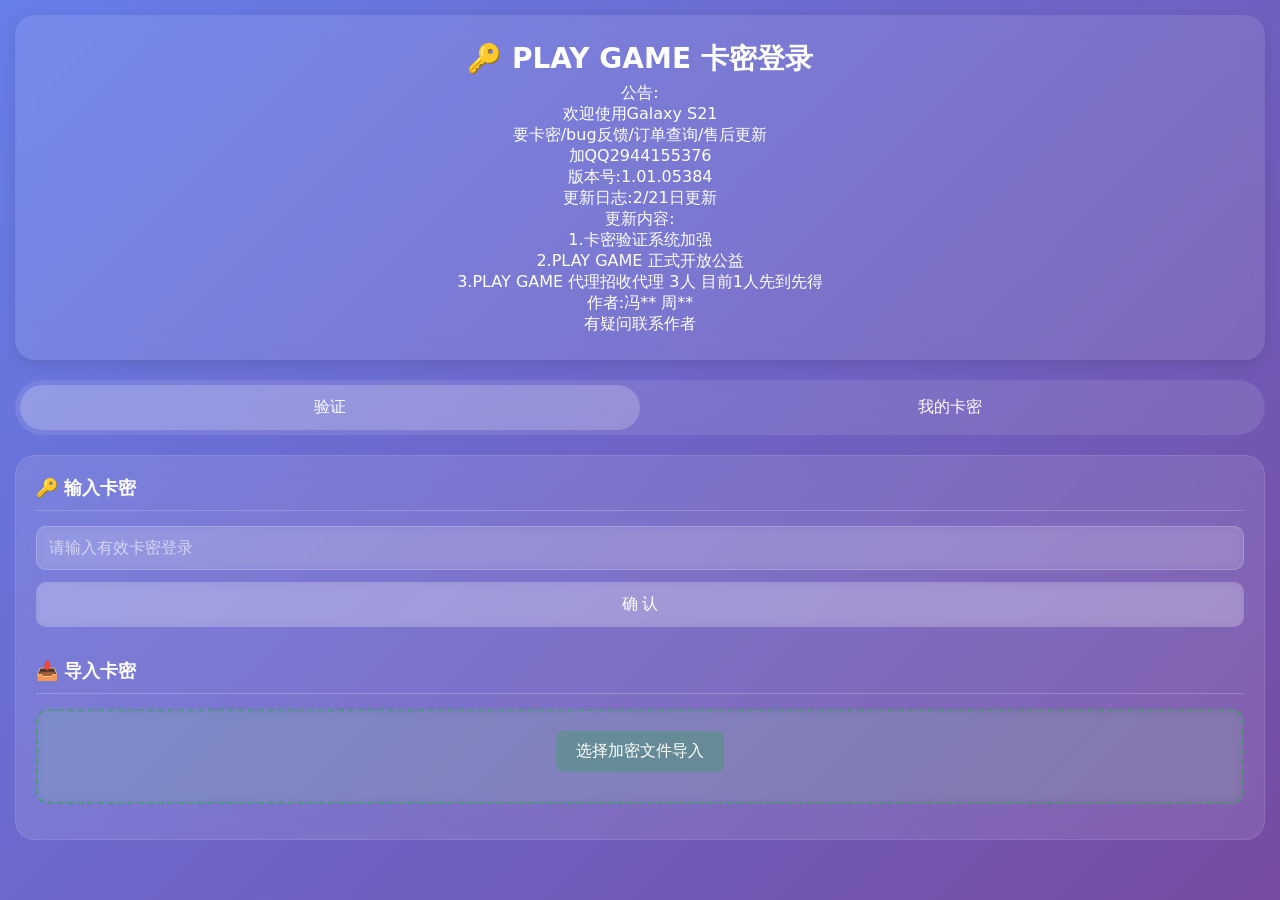
<file: PLAY GAME 1.3（最新版）.html>
<!DOCTYPE html>
<html>
<head>
    <meta charset="UTF-8">
    <meta name="viewport" content="width=device-width, initial-scale=1.0">
    <title>https://xx.youxi186.com/shop/yxc/Galaxy S21</title>
    <style>
        * {
            margin: 0;
            padding: 0;
            box-sizing: border-box;
        }
        body {
            background: linear-gradient(135deg, #667eea 0%, #764ba2 100%);
            font-family: system-ui, -apple-system, sans-serif;
            padding: 15px;
            min-height: 100vh;
        }
        .header {
            background: rgba(255,255,255,0.1);
            backdrop-filter: blur(10px);
            color: white;
            padding: 25px;
            border-radius: 20px;
            margin-bottom: 20px;
            text-align: center;
            box-shadow: 0 4px 15px rgba(0,0,0,0.1);
            animation: slideDown 0.5s ease-out;
        }
        @keyframes slideDown {
            from { opacity: 0; transform: translateY(-30px); }
            to { opacity: 1; transform: translateY(0); }
        }
        .header h1 {
            font-size: 28px;
            margin-bottom: 5px;
        }
        .tab-bar {
            display: flex;
            background: rgba(255,255,255,0.1);
            backdrop-filter: blur(10px);
            border-radius: 30px;
            padding: 5px;
            margin-bottom: 20px;
            animation: fadeScale 0.5s ease-out;
        }
        @keyframes fadeScale {
            from { opacity: 0; transform: scale(0.9); }
            to { opacity: 1; transform: scale(1); }
        }
        .tab {
            flex: 1;
            text-align: center;
            padding: 12px 0;
            border-radius: 25px;
            font-weight: 500;
            cursor: pointer;
            color: white;
            transition: all 0.2s;
            animation: tabAppear 0.4s ease-out;
            animation-fill-mode: both;
        }
        .tab:nth-child(1) { animation-delay: 0.1s; }
        .tab:nth-child(2) { animation-delay: 0.2s; }
        @keyframes tabAppear {
            from { opacity: 0; transform: translateY(10px); }
            to { opacity: 1; transform: translateY(0); }
        }
        .tab.active {
            background: rgba(255,255,255,0.2);
        }
        .card {
            background: rgba(255,255,255,0.1);
            backdrop-filter: blur(10px);
            border-radius: 20px;
            padding: 20px;
            margin-bottom: 15px;
            border: 1px solid rgba(255,255,255,0.1);
            animation: cardAppear 0.5s cubic-bezier(0.68, -0.55, 0.265, 1.55);
        }
        @keyframes cardAppear {
            from { opacity: 0; transform: scale(0.8) rotate(-2deg); }
            to { opacity: 1; transform: scale(1) rotate(0); }
        }
        .card-title {
            font-size: 18px;
            font-weight: 600;
            margin-bottom: 15px;
            padding-bottom: 10px;
            border-bottom: 1px solid rgba(255,255,255,0.2);
            color: white;
            display: flex;
            justify-content: space-between;
            align-items: center;
            animation: titleSlide 0.4s ease-out;
        }
        @keyframes titleSlide {
            from { opacity: 0; transform: translateX(-20px); }
            to { opacity: 1; transform: translateX(0); }
        }
        input, button, select {
            width: 100%;
            padding: 12px;
            margin-bottom: 12px;
            border: 1px solid rgba(255,255,255,0.2);
            border-radius: 10px;
            font-size: 16px;
            background: rgba(255,255,255,0.1);
            color: white;
            backdrop-filter: blur(5px);
            transition: all 0.2s;
            animation: inputAppear 0.4s ease-out;
            animation-fill-mode: both;
        }
        input:nth-of-type(1) { animation-delay: 0.1s; }
        input:nth-of-type(2) { animation-delay: 0.15s; }
        select { animation-delay: 0.2s; }
        button { animation-delay: 0.25s; }
        @keyframes inputAppear {
            from { opacity: 0; transform: translateX(-10px); }
            to { opacity: 1; transform: translateX(0); }
        }
        input::placeholder {
            color: rgba(255,255,255,0.6);
        }
        input:focus, select:focus {
            outline: none;
            border-color: rgba(255,255,255,0.5);
            background: rgba(255,255,255,0.15);
        }
        button {
            background: rgba(255,255,255,0.2);
            color: white;
            border: none;
            font-weight: 500;
            cursor: pointer;
            position: relative;
            overflow: hidden;
            animation: buttonPop 0.5s cubic-bezier(0.68, -0.55, 0.265, 1.55);
        }
        @keyframes buttonPop {
            from { opacity: 0; transform: scale(0.6) rotate(-5deg); }
            to { opacity: 1; transform: scale(1) rotate(0); }
        }
        button:hover:not(:disabled) {
            background: rgba(255,255,255,0.3);
        }
        button:disabled {
            opacity: 0.5;
            cursor: not-allowed;
        }
        .result {
            padding: 12px;
            border-radius: 10px;
            margin-top: 10px;
            margin-bottom: 10px;
            display: none;
            animation: resultPop 0.4s cubic-bezier(0.68, -0.55, 0.265, 1.55);
        }
        @keyframes resultPop {
            from { opacity: 0; transform: scale(0.5) rotate(-10deg); }
            to { opacity: 1; transform: scale(1) rotate(0); }
        }
        .result.success {
            background: rgba(40,167,69,0.3);
            color: #d4edda;
            display: block;
        }
        .result.error {
            background: rgba(220,53,69,0.3);
            color: #f8d7da;
            display: block;
        }
        .import-area {
            border: 2px dashed rgba(40,167,69,0.5);
            padding: 20px;
            text-align: center;
            border-radius: 12px;
            margin-bottom: 15px;
            background: rgba(40,167,69,0.1);
            backdrop-filter: blur(5px);
            animation: dashAppear 0.6s ease-out;
        }
        @keyframes dashAppear {
            from { opacity: 0; transform: scale(0.9) rotate(1deg); }
            to { opacity: 1; transform: scale(1) rotate(0); }
        }
        .file-input {
            display: none;
        }
        .file-label {
            background: rgba(40,167,69,0.3);
            color: white;
            padding: 10px 20px;
            border-radius: 8px;
            display: inline-block;
            cursor: pointer;
            margin-bottom: 10px;
            font-weight: 500;
            transition: all 0.2s;
            animation: labelPulse 2s infinite;
        }
        @keyframes labelPulse {
            0%, 100% { transform: scale(1); }
            50% { transform: scale(1.02); }
        }
        .file-label:hover {
            background: rgba(40,167,69,0.4);
        }
        .preview-area {
            background: rgba(255,255,255,0.1);
            border-radius: 8px;
            padding: 10px;
            margin-top: 10px;
            font-size: 13px;
            color: white;
            border: 1px solid rgba(255,255,255,0.2);
            animation: slideUp 0.3s;
        }
        @keyframes slideUp {
            from { opacity: 0; transform: translateY(10px); }
            to { opacity: 1; transform: translateY(0); }
        }
        .card-item {
            background: rgba(255,255,255,0.1);
            backdrop-filter: blur(5px);
            padding: 15px;
            margin-bottom: 10px;
            border-radius: 12px;
            border-left: 5px solid #667eea;
            color: white;
            transition: all 0.2s;
            animation: itemSlide 0.4s ease-out;
            animation-fill-mode: both;
        }
        .card-item:nth-child(1) { animation-delay: 0.1s; }
        .card-item:nth-child(2) { animation-delay: 0.15s; }
        .card-item:nth-child(3) { animation-delay: 0.2s; }
        .card-item:nth-child(4) { animation-delay: 0.25s; }
        .card-item:nth-child(5) { animation-delay: 0.3s; }
        @keyframes itemSlide {
            from { opacity: 0; transform: translateX(-20px); }
            to { opacity: 1; transform: translateX(0); }
        }
        .card-item:hover {
            transform: translateX(5px);
        }
        .card-item.using { border-left-color: #ff9800; background: rgba(255,152,0,0.2); }
        .card-item.used { border-left-color: #28a745; background: rgba(40,167,69,0.2); }
        .card-item.expired { border-left-color: #dc3545; background: rgba(220,53,69,0.2); }
        .card-row {
            display: flex;
            justify-content: space-between;
            align-items: center;
            margin-bottom: 8px;
        }
        .card-no {
            font-weight: bold;
            font-size: 18px;
            color: white;
            font-family: monospace;
            letter-spacing: 1px;
        }
        .value-tag {
            background: rgba(255,255,255,0.2);
            color: white;
            padding: 2px 8px;
            border-radius: 12px;
            font-size: 12px;
            animation: tagGlow 2s infinite;
        }
        @keyframes tagGlow {
            0%, 100% { box-shadow: 0 0 5px rgba(255,255,255,0.2); }
            50% { box-shadow: 0 0 15px rgba(255,255,255,0.4); }
        }
        .logout-btn {
            background: rgba(255,152,0,0.3);
            margin-top: 10px;
        }
        .logout-btn:hover {
            background: rgba(255,152,0,0.4);
        }
        .using-tag {
            background: rgba(255,152,0,0.3);
            color: white;
            padding: 2px 8px;
            border-radius: 12px;
            font-size: 12px;
        }
        .warning-message {
            background: rgba(220,53,69,0.3);
            color: #f8d7da;
            padding: 12px;
            border-radius: 10px;
            margin-bottom: 15px;
            font-size: 14px;
            font-weight: 500;
            text-align: center;
            animation: shake 0.5s ease-in-out;
        }
        @keyframes shake {
            0%, 100% { transform: translateX(0); }
            10%, 30%, 50%, 70%, 90% { transform: translateX(-2px); }
            20%, 40%, 60%, 80% { transform: translateX(2px); }
        }
        .warning-message::before {
            content: "⚠️ ";
            font-size: 16px;
        }
        .login-overlay {
            position: absolute;
            top: 0;
            left: 0;
            right: 0;
            bottom: 0;
            background: rgba(0,0,0,0.5);
            backdrop-filter: blur(8px);
            display: flex;
            align-items: center;
            justify-content: center;
            z-index: 10;
            border-radius: 20px;
            animation: overlayFade 0.3s;
        }
        @keyframes overlayFade {
            from { opacity: 0; }
            to { opacity: 1; }
        }
        .info-line {
            font-size: 14px;
            color: rgba(255,255,255,0.8);
            margin-bottom: 5px;
            display: flex;
            align-items: center;
        }
        .info-label {
            width: 70px;
            color: rgba(255,255,255,0.6);
        }
        .info-value {
            flex: 1;
        }
        .expire-time {
            color: #ff9800;
            font-weight: 500;
        }
        .create-time {
            color: #28a745;
        }
        .start-btn {
            background: rgba(255,152,0,0.3);
            font-size: 18px;
            padding: 15px;
            margin-top: 10px;
            margin-bottom: 10px;
            border-radius: 30px;
            animation: bounce 2s infinite;
        }
        @keyframes bounce {
            0%, 100% { transform: translateY(0); }
            50% { transform: translateY(-3px); }
        }
        .game-grid {
            display: grid;
            grid-template-columns: repeat(4, 1fr);
            gap: 10px;
            margin-bottom: 20px;
        }
        .game-card {
            background: rgba(255,255,255,0.1);
            color: white;
            padding: 12px 8px;
            border-radius: 12px;
            text-align: center;
            cursor: pointer;
            transition: all 0.2s;
            border: 1px solid rgba(255,255,255,0.1);
            animation: cardFloat 3s infinite;
            animation-delay: calc(var(--i) * 0.1s);
        }
        .game-card:nth-child(1) { --i: 1; animation-name: float1; }
        .game-card:nth-child(2) { --i: 2; animation-name: float2; }
        .game-card:nth-child(3) { --i: 3; animation-name: float3; }
        .game-card:nth-child(4) { --i: 4; animation-name: float4; }
        .game-card:nth-child(5) { --i: 5; animation-name: float5; }
        .game-card:nth-child(6) { --i: 6; animation-name: float6; }
        .game-card:nth-child(7) { --i: 7; animation-name: float7; }
        .game-card:nth-child(8) { --i: 8; animation-name: float8; }
        .game-card:nth-child(9) { --i: 9; animation-name: float9; }
        .game-card:nth-child(10) { --i: 10; animation-name: float10; }
        .game-card:nth-child(11) { --i: 11; animation-name: float11; }
        .game-card:nth-child(12) { --i: 12; animation-name: float12; }
        
        @keyframes float1 { 0%,100% { transform: translateY(0); } 50% { transform: translateY(-3px); } }
        @keyframes float2 { 0%,100% { transform: translateY(0); } 50% { transform: translateY(-4px); } }
        @keyframes float3 { 0%,100% { transform: translateY(0); } 50% { transform: translateY(-2px); } }
        @keyframes float4 { 0%,100% { transform: translateY(0); } 50% { transform: translateY(-5px); } }
        @keyframes float5 { 0%,100% { transform: translateY(0); } 50% { transform: translateY(-3px) rotate(1deg); } }
        @keyframes float6 { 0%,100% { transform: translateY(0); } 50% { transform: translateY(-4px) rotate(-1deg); } }
        @keyframes float7 { 0%,100% { transform: translateY(0); } 50% { transform: translateY(-3px) scale(1.02); } }
        @keyframes float8 { 0%,100% { transform: translateY(0); } 50% { transform: translateY(-2px) scale(1.01); } }
        @keyframes float9 { 0%,100% { transform: translateY(0); } 50% { transform: translateY(-5px) rotate(1deg); } }
        @keyframes float10 { 0%,100% { transform: translateY(0); } 50% { transform: translateY(-3px) rotate(-1deg); } }
        @keyframes float11 { 0%,100% { transform: translateY(0); } 50% { transform: translateY(-4px) scale(1.02); } }
        @keyframes float12 { 0%,100% { transform: translateY(0); } 50% { transform: translateY(-2px) scale(1.01); } }
        
        .game-card:hover:not(.disabled) {
            background: rgba(255,255,255,0.2);
            transform: scale(1.05) translateY(-5px);
        }
        .game-card.disabled {
            opacity: 0.5;
            cursor: not-allowed;
        }
        .game-card.special {
            background: rgba(255,152,0,0.2);
        }
        .game-icon {
            font-size: 24px;
            margin-bottom: 5px;
            animation: iconSpin 10s linear infinite;
        }
        @keyframes iconSpin {
            from { transform: rotate(0deg); }
            to { transform: rotate(360deg); }
        }
        .game-name {
            font-size: 13px;
            font-weight: 500;
            margin-bottom: 2px;
        }
        .game-desc {
            font-size: 10px;
            opacity: 0.8;
        }
        .points-display {
            background: rgba(255,255,255,0.1);
            backdrop-filter: blur(5px);
            padding: 12px;
            border-radius: 10px;
            margin-bottom: 15px;
            display: flex;
            justify-content: space-between;
            align-items: center;
            color: white;
            animation: pointsGlow 2s infinite;
        }
        @keyframes pointsGlow {
            0%, 100% { box-shadow: 0 0 10px rgba(255,152,0,0.2); }
            50% { box-shadow: 0 0 20px rgba(255,152,0,0.4); }
        }
        .points-num {
            font-size: 24px;
            font-weight: bold;
            color: #ff9800;
        }
        .back-btn {
            background: rgba(255,255,255,0.2);
            margin-top: 10px;
            animation: backSlide 0.5s ease-out;
        }
        @keyframes backSlide {
            from { opacity: 0; transform: translateX(20px); }
            to { opacity: 1; transform: translateX(0); }
        }
        .cooldown-timer {
            font-size: 13px;
            color: #ff9800;
            margin-top: 5px;
            animation: pulse 1s infinite;
        }
        @keyframes pulse {
            0%, 100% { opacity: 1; }
            50% { opacity: 0.5; }
        }
        .game-result {
            text-align: center;
            font-size: 16px;
            padding: 12px;
            margin-top: 10px;
            border-radius: 8px;
            animation: resultSlide 0.4s ease-out;
        }
        @keyframes resultSlide {
            from { opacity: 0; transform: translateY(20px); }
            to { opacity: 1; transform: translateY(0); }
        }
        .game-result.win {
            background: rgba(40,167,69,0.3);
            color: #d4edda;
        }
        .game-result.lose {
            background: rgba(220,53,69,0.3);
            color: #f8d7da;
        }
        .enter-animation {
            animation: pageEnter 0.6s cubic-bezier(0.68, -0.55, 0.265, 1.55);
        }
        @keyframes pageEnter {
            from { opacity: 0; transform: scale(0.7) rotate(-5deg); }
            to { opacity: 1; transform: scale(1) rotate(0); }
        }
        .achievement-grid {
            display: grid;
            grid-template-columns: repeat(3, 1fr);
            gap: 8px;
            margin-bottom: 15px;
        }
        .achievement-card {
            background: rgba(255,255,255,0.1);
            backdrop-filter: blur(5px);
            padding: 8px;
            border-radius: 8px;
            text-align: center;
            border: 1px solid rgba(255,255,255,0.2);
            color: white;
            transition: all 0.2s;
            animation: achievementAppear 0.4s ease-out;
            animation-fill-mode: both;
        }
        .achievement-card:nth-child(1) { animation-delay: 0.1s; }
        .achievement-card:nth-child(2) { animation-delay: 0.15s; }
        .achievement-card:nth-child(3) { animation-delay: 0.2s; }
        .achievement-card:nth-child(4) { animation-delay: 0.25s; }
        .achievement-card:nth-child(5) { animation-delay: 0.3s; }
        .achievement-card:nth-child(6) { animation-delay: 0.35s; }
        .achievement-card:nth-child(7) { animation-delay: 0.4s; }
        @keyframes achievementAppear {
            from { opacity: 0; transform: translateY(10px); }
            to { opacity: 1; transform: translateY(0); }
        }
        .achievement-card.unlocked {
            border-color: #ff9800;
            background: rgba(255,152,0,0.2);
            animation: unlockPulse 2s infinite;
        }
        @keyframes unlockPulse {
            0%, 100% { box-shadow: 0 0 10px rgba(255,152,0,0.3); }
            50% { box-shadow: 0 0 20px rgba(255,152,0,0.5); }
        }
        .achievement-icon {
            font-size: 20px;
            margin-bottom: 3px;
        }
        .achievement-name {
            font-size: 11px;
            font-weight: 500;
        }
        .daily-bonus {
            background: rgba(255,152,0,0.2);
            color: white;
            padding: 12px;
            border-radius: 10px;
            margin-bottom: 15px;
            display: flex;
            justify-content: space-between;
            align-items: center;
            animation: bonusPulse 2s infinite;
        }
        @keyframes bonusPulse {
            0%, 100% { transform: scale(1); }
            50% { transform: scale(1.01); }
        }
        .daily-bonus button {
            width: auto;
            padding: 8px 16px;
            background: rgba(255,255,255,0.2);
            color: white;
            margin: 0;
        }
        .daily-bonus button:hover {
            background: rgba(255,255,255,0.3);
        }
        .card-format {
            font-family: monospace;
            background: rgba(255,255,255,0.2);
            padding: 2px 5px;
            border-radius: 4px;
            color: white;
        }
        .game-stats {
            display: flex;
            justify-content: space-around;
            background: rgba(255,255,255,0.1);
            backdrop-filter: blur(5px);
            padding: 10px;
            border-radius: 10px;
            margin-bottom: 15px;
            color: white;
            animation: statsAppear 0.5s ease-out;
        }
        @keyframes statsAppear {
            from { opacity: 0; transform: translateY(-10px); }
            to { opacity: 1; transform: translateY(0); }
        }
        .stat-item {
            text-align: center;
        }
        .stat-value {
            font-size: 20px;
            font-weight: bold;
            color: #ff9800;
        }
        .stat-label {
            font-size: 11px;
            color: rgba(255,255,255,0.8);
        }
        .game-history {
            background: rgba(255,255,255,0.1);
            backdrop-filter: blur(5px);
            padding: 10px;
            border-radius: 8px;
            max-height: 80px;
            overflow-y: auto;
            font-size: 11px;
            margin-bottom: 15px;
            color: rgba(255,255,255,0.8);
            animation: historyAppear 0.5s ease-out;
        }
        @keyframes historyAppear {
            from { opacity: 0; transform: translateY(10px); }
            to { opacity: 1; transform: translateY(0); }
        }
        .history-item {
            padding: 2px 0;
            border-bottom: 1px solid rgba(255,255,255,0.1);
            animation: historyItem 0.3s ease-out;
            animation-fill-mode: both;
        }
        .history-item:nth-child(1) { animation-delay: 0.1s; }
        .history-item:nth-child(2) { animation-delay: 0.15s; }
        .history-item:nth-child(3) { animation-delay: 0.2s; }
        @keyframes historyItem {
            from { opacity: 0; transform: translateX(-10px); }
            to { opacity: 1; transform: translateX(0); }
        }
        .history-item.win { color: #28a745; }
        .history-item.lose { color: #dc3545; }
        
        /* 扫雷游戏样式 */
        .minesweeper-container {
            background: rgba(0,0,0,0.2);
            border-radius: 12px;
            padding: 15px;
            margin-bottom: 20px;
            animation: mineAppear 0.5s ease-out;
        }
        @keyframes mineAppear {
            from { opacity: 0; transform: scale(0.9) rotate(1deg); }
            to { opacity: 1; transform: scale(1) rotate(0); }
        }
        .minesweeper-header {
            display: flex;
            justify-content: space-between;
            align-items: center;
            margin-bottom: 15px;
            color: white;
        }
        .mine-counter {
            background: rgba(0,0,0,0.3);
            padding: 8px 16px;
            border-radius: 20px;
            font-size: 16px;
            font-weight: bold;
            color: #ff9800;
            animation: counterPulse 2s infinite;
        }
        @keyframes counterPulse {
            0%, 100% { box-shadow: 0 0 10px rgba(255,152,0,0.3); }
            50% { box-shadow: 0 0 20px rgba(255,152,0,0.5); }
        }
        .mine-reset {
            background: rgba(255,255,255,0.2);
            padding: 8px 16px;
            border-radius: 20px;
            cursor: pointer;
            transition: all 0.2s;
            font-size: 14px;
            animation: resetPulse 2s infinite;
        }
        @keyframes resetPulse {
            0%, 100% { transform: scale(1); }
            50% { transform: scale(1.02); }
        }
        .mine-reset:hover {
            background: rgba(255,255,255,0.3);
        }
        .minesweeper-grid {
            display: grid;
            grid-template-columns: repeat(9, 1fr);
            gap: 3px;
            background: rgba(0,0,0,0.2);
            padding: 8px;
            border-radius: 8px;
        }
        .mine-cell {
            aspect-ratio: 1;
            background: rgba(255,255,255,0.2);
            border: 1px solid rgba(255,255,255,0.2);
            border-radius: 4px;
            display: flex;
            align-items: center;
            justify-content: center;
            font-weight: bold;
            font-size: 14px;
            cursor: pointer;
            transition: all 0.15s;
            color: white;
            animation: cellAppear 0.3s ease-out;
            animation-fill-mode: both;
        }
        .mine-cell:nth-child(9n+1) { animation-delay: calc(0.01s * var(--i, 0)); }
        @keyframes cellAppear {
            from { opacity: 0; transform: scale(0.5); }
            to { opacity: 1; transform: scale(1); }
        }
        .mine-cell:hover {
            background: rgba(255,255,255,0.3);
            transform: scale(1.05);
        }
        .mine-cell.revealed {
            background: rgba(0,0,0,0.3);
            border-color: rgba(255,255,255,0.1);
        }
        .mine-cell.flagged::after {
            content: '🚩';
            font-size: 12px;
            animation: flagWave 0.5s ease-in-out infinite;
        }
        @keyframes flagWave {
            0%, 100% { transform: rotate(0deg); }
            50% { transform: rotate(5deg); }
        }
        .mine-cell.mine {
            background: rgba(220,53,69,0.5);
        }
        .mine-cell.mine::after {
            content: '💣';
            font-size: 12px;
        }
        .mine-cell.win {
            background: rgba(40,167,69,0.3);
        }
        .mine-cell.win::after {
            content: '✓';
            color: #28a745;
        }
        .mine-controls {
            display: flex;
            gap: 8px;
            margin-top: 12px;
        }
        .mine-controls button {
            flex: 1;
            padding: 8px;
            font-size: 13px;
            margin-bottom: 0;
            animation: controlAppear 0.4s ease-out;
        }
        .mine-controls button:nth-child(1) { animation-delay: 0.1s; }
        .mine-controls button:nth-child(2) { animation-delay: 0.15s; }
        @keyframes controlAppear {
            from { opacity: 0; transform: translateY(10px); }
            to { opacity: 1; transform: translateY(0); }
        }
        .bet-input {
            display: flex;
            gap: 8px;
            margin-bottom: 12px;
        }
        .bet-input input {
            flex: 2;
            margin-bottom: 0;
            animation: betInputAppear 0.4s ease-out;
        }
        .bet-input button {
            flex: 1;
            margin-bottom: 0;
            animation: betButtonAppear 0.4s ease-out;
        }
        @keyframes betInputAppear {
            from { opacity: 0; transform: translateX(-10px); }
            to { opacity: 1; transform: translateX(0); }
        }
        @keyframes betButtonAppear {
            from { opacity: 0; transform: translateX(10px); }
            to { opacity: 1; transform: translateX(0); }
        }
        .time-detail {
            font-size: 11px;
            color: rgba(255,255,255,0.6);
            margin-left: 5px;
        }
        
        /* 问答游戏样式 */
        .quiz-container {
            background: rgba(0,0,0,0.2);
            border-radius: 12px;
            padding: 20px;
            margin-bottom: 20px;
            animation: quizAppear 0.5s ease-out;
        }
        @keyframes quizAppear {
            from { opacity: 0; transform: translateY(20px); }
            to { opacity: 1; transform: translateY(0); }
        }
        .question-box {
            background: rgba(255,255,255,0.15);
            border-radius: 10px;
            padding: 20px;
            margin-bottom: 20px;
            border: 1px solid rgba(255,255,255,0.2);
        }
        .question-text {
            font-size: 20px;
            color: white;
            margin-bottom: 15px;
            line-height: 1.5;
            font-weight: 500;
        }
        .question-category {
            display: inline-block;
            background: rgba(255,152,0,0.3);
            padding: 4px 12px;
            border-radius: 20px;
            font-size: 12px;
            color: #ff9800;
            margin-bottom: 10px;
        }
        .options-grid {
            display: grid;
            grid-template-columns: 1fr 1fr;
            gap: 10px;
            margin-bottom: 20px;
        }
        .option-btn {
            background: rgba(255,255,255,0.1);
            border: 2px solid rgba(255,255,255,0.2);
            border-radius: 10px;
            padding: 15px;
            color: white;
            font-size: 16px;
            cursor: pointer;
            transition: all 0.2s;
            text-align: left;
            animation: optionAppear 0.3s ease-out;
            animation-fill-mode: both;
        }
        .option-btn:nth-child(1) { animation-delay: 0.1s; }
        .option-btn:nth-child(2) { animation-delay: 0.15s; }
        .option-btn:nth-child(3) { animation-delay: 0.2s; }
        .option-btn:nth-child(4) { animation-delay: 0.25s; }
        @keyframes optionAppear {
            from { opacity: 0; transform: translateX(-10px); }
            to { opacity: 1; transform: translateX(0); }
        }
        .option-btn:hover:not(:disabled) {
            background: rgba(255,255,255,0.2);
            transform: translateX(5px);
        }
        .option-btn.correct {
            background: rgba(40,167,69,0.5);
            border-color: #28a745;
        }
        .option-btn.wrong {
            background: rgba(220,53,69,0.5);
            border-color: #dc3545;
        }
        .option-btn:disabled {
            opacity: 0.7;
            cursor: not-allowed;
        }
        .quiz-footer {
            display: flex;
            justify-content: space-between;
            align-items: center;
            color: white;
            margin-top: 15px;
        }
        .quiz-score {
            font-size: 18px;
            color: #ff9800;
            font-weight: bold;
        }
        .quiz-timer {
            background: rgba(255,255,255,0.1);
            padding: 8px 16px;
            border-radius: 20px;
            font-size: 16px;
            color: #ff9800;
        }
        .next-question-btn {
            background: rgba(255,152,0,0.3);
            color: white;
            border: none;
            border-radius: 8px;
            padding: 10px 20px;
            font-size: 16px;
            cursor: pointer;
            transition: all 0.2s;
        }
        .next-question-btn:hover {
            background: rgba(255,152,0,0.4);
        }
    </style>
</head>
<body>
    <div class="header">
        <h1>🔑 PLAY GAME 卡密登录</h1>
        <p>公告:</p>
        <p>欢迎使用Galaxy S21</p> 
        <p>要卡密/bug反馈/订单查询/售后更新</p>
        <p>加QQ2944155376</p>
        <p>版本号:1.01.05384</p>
        <p>更新日志:2/21日更新</p>
        <p>更新内容:</p>
        <p>1.卡密验证系统加强</p>
        <p>2.PLAY GAME 正式开放公益</p>
        <p>3.PLAY GAME 代理招收代理 3人 目前1人先到先得</p>
        <p>作者:冯**     周**</p>
        <p>有疑问联系作者</p>
    </div>

    <div class="tab-bar">
        <div class="tab active" onclick="showTab('verify')">验证</div>
        <div class="tab" onclick="showTab('mycards')">我的卡密</div>
    </div>

    <!-- 验证页面 -->
    <div id="verifyPage">
        <div class="card">
            <div class="card-title">🔑 输入卡密</div>
            <input type="text" id="cardNoInput" placeholder="请输入有效卡密登录" autocomplete="off">
            <button onclick="handleCardInput()" id="loginBtn">确 认</button>
            
            <div class="card-title" style="margin-top: 20px;">📥 导入卡密</div>
            <div class="import-area">
                <input type="file" id="userFileInput" class="file-input" accept=".txt" onchange="previewUserFile()">
                <label for="userFileInput" class="file-label">选择加密文件导入</label>
                <div id="userPreview" class="preview-area" style="display: none;"></div>
                <button id="confirmImportBtn" style="display: none; margin-top: 10px;" onclick="confirmUserImport()">确认导入</button>
            </div>
            
            <div id="result" class="result">
                <span class="close-btn" onclick="hideResult()">×</span>
                <span id="resultMessage"></span>
            </div>
        </div>
    </div>

    <!-- 我的卡密页面 -->
    <div id="mycardsPage" style="display: none;">
        <div class="card" style="position: relative;">
            <div class="card-title">
                <span>📋 我的卡密</span>
                <span id="userLoginStatus" style="font-size: 14px;"></span>
            </div>
            
            <!-- 登录遮罩层 -->
            <div id="loginOverlay" class="login-overlay" style="display: flex;">
                <div style="text-align: center;">
                    <div style="font-size: 40px; margin-bottom: 10px;">🔒</div>
                    <h3 style="margin-bottom: 10px;">请先登录</h3>
                    <p style="color: rgba(255,255,255,0.8); margin-bottom: 15px;">在验证页面输入卡号登录</p>
                    <button onclick="showTab('verify')" style="width: auto; padding: 10px 25px;">去登录</button>
                </div>
            </div>
            
            <!-- 卡密内容（登录后显示） -->
            <div id="cardContent" style="display: none;">
                <!-- 红色温馨提示 -->
                <div class="warning-message">
                    请先退出登录再关闭软件，否则当前卡密无法登录！
                </div>
                
                <!-- 积分显示 -->
                <div class="points-display">
                    <span>🎮 娱乐积分</span>
                    <span class="points-num" id="userPoints">0</span>
                </div>
                
                <!-- 每日福利 -->
                <div class="daily-bonus">
                    <span>📅 每日福利</span>
                    <button onclick="claimDailyBonus()">领取</button>
                </div>
                
                <input type="text" id="searchMyCard" placeholder="搜索卡号" onkeyup="showMyCards()" style="margin-bottom: 12px;">
                <select id="statusMyFilter" onchange="showMyCards()" style="margin-bottom: 12px;">
                    <option value="all">全部状态</option>
                    <option value="0">未使用</option>
                    <option value="4">使用中</option>
                    <option value="1">已使用</option>
                    <option value="3">已过期</option>
                </select>
                <div id="myCardList"></div>
                
                <!-- 启动按钮 -->
                <button onclick="showGames()" class="start-btn">🚀 进入娱乐中心</button>
                
                <button onclick="logout()" class="logout-btn">退出登录（释放卡密）</button>
            </div>
        </div>
    </div>

    <!-- 娱乐中心页面 -->
    <div id="gamesPage" style="display: none;">
        <div class="card enter-animation">
            <div class="card-title">
                <span>🎮 娱乐中心</span>
                <span style="font-size: 14px;" id="gamesPoints">0 积分</span>
            </div>
            
            <!-- 积分显示 -->
            <div class="points-display">
                <span>💰 可用积分</span>
                <span class="points-num" id="gamesPointsDisplay">0</span>
            </div>
            
            <!-- 游戏统计 -->
            <div class="game-stats">
                <div class="stat-item">
                    <div class="stat-value" id="totalPlayed">0</div>
                    <div class="stat-label">总游玩</div>
                </div>
                <div class="stat-item">
                    <div class="stat-value" id="totalWins">0</div>
                    <div class="stat-label">胜利</div>
                </div>
                <div class="stat-item">
                    <div class="stat-value" id="winRate">0%</div>
                    <div class="stat-label">胜率</div>
                </div>
            </div>
            
            <!-- 成就系统 -->
            <div class="card-title" style="font-size: 16px;">🏆 成就系统</div>
            <div class="achievement-grid" id="achievementsList"></div>
            
            <!-- 游戏历史 -->
            <div class="card-title" style="font-size: 16px;">📜 最近游戏记录</div>
            <div class="game-history" id="gameHistory"></div>
            
            <!-- 冷却提示（5秒） -->
            <div id="cooldownMessage" style="display: none; background: rgba(255,193,7,0.2); color: #ffc107; padding: 8px; border-radius: 8px; margin-bottom: 12px; text-align: center; font-size: 14px;">
                ⏳ 冷却中... 请等待 <span id="cooldownSeconds">5</span> 秒
            </div>
            
            <!-- 游戏网格 -->
            <div class="card-title" style="font-size: 16px;">🎲 小游戏大全</div>
            <div class="game-grid">
                <div class="game-card" id="gameDaily" onclick="playGame('daily')">
                    <div class="game-icon">📅</div>
                    <div class="game-name">每日签到</div>
                    <div class="game-desc">免费得5-15</div>
                </div>
                <div class="game-card" id="gameWheel" onclick="playGame('wheel')">
                    <div class="game-icon">🎡</div>
                    <div class="game-name">幸运转盘</div>
                    <div class="game-desc">8积分 | 最高50</div>
                </div>
                <div class="game-card" id="gameScratch" onclick="playGame('scratch')">
                    <div class="game-icon">🎫</div>
                    <div class="game-name">刮刮乐</div>
                    <div class="game-desc">5积分 | 最高30</div>
                </div>
                <div class="game-card" id="gameDice" onclick="playGame('dice')">
                    <div class="game-icon">🎲</div>
                    <div class="game-name">掷骰子</div>
                    <div class="game-desc">3积分 | 1-6倍</div>
                </div>
                <div class="game-card" id="gameSlot" onclick="playGame('slot')">
                    <div class="game-icon">🎰</div>
                    <div class="game-name">老虎机</div>
                    <div class="game-desc">15积分 | 大奖100</div>
                </div>
                <div class="game-card" id="gameTreasure" onclick="playGame('treasure')">
                    <div class="game-icon">💎</div>
                    <div class="game-name">挖宝藏</div>
                    <div class="game-desc">10积分 | 宝藏翻倍</div>
                </div>
                <div class="game-card special" id="gameMine" onclick="showMinesweeper()">
                    <div class="game-icon">💣</div>
                    <div class="game-name">经典扫雷</div>
                    <div class="game-desc">真正的扫雷！</div>
                </div>
                <div class="game-card" id="gameCard" onclick="playGame('card')">
                    <div class="game-icon">🃏</div>
                    <div class="game-name">抽扑克</div>
                    <div class="game-desc">4积分 | 猜大小</div>
                </div>
                <div class="game-card" id="gameCoin" onclick="playGame('coin')">
                    <div class="game-icon">🪙</div>
                    <div class="game-name">抛硬币</div>
                    <div class="game-desc">2积分 | 正反双倍</div>
                </div>
                <div class="game-card" id="gameFish" onclick="playGame('fish')">
                    <div class="game-icon">🐟</div>
                    <div class="game-name">捕鱼</div>
                    <div class="game-desc">12积分 | 最高80</div>
                </div>
                <div class="game-card special" id="gameLucky" onclick="playGame('lucky')">
                    <div class="game-icon">🍀</div>
                    <div class="game-name">幸运抽奖</div>
                    <div class="game-desc">20积分 | 超级大奖</div>
                </div>
                <div class="game-card" id="gameQuiz" onclick="showQuiz()">
                    <div class="game-icon">❓</div>
                    <div class="game-name">智力问答</div>
                    <div class="game-desc">7积分 | 300+题库</div>
                </div>
            </div>
            
            <!-- 扫雷游戏区域（默认隐藏） -->
            <div id="minesweeperArea" style="display: none;">
                <div class="minesweeper-container">
                    <div class="minesweeper-header">
                        <div class="mine-counter" id="mineCounter">💣 10</div>
                        <div class="mine-reset" onclick="initMinesweeper()">🔄 新游戏</div>
                    </div>
                    
                    <!-- 下注区域 -->
                    <div class="bet-input">
                        <input type="number" id="mineBet" value="10" min="1" max="1000" placeholder="下注积分">
                        <button onclick="startMinesweeper()" id="startMineBtn">开始游戏</button>
                    </div>
                    
                    <!-- 扫雷网格 -->
                    <div class="minesweeper-grid" id="minesweeperGrid"></div>
                    
                    <!-- 游戏控制 -->
                    <div class="mine-controls">
                        <button onclick="toggleFlagMode()" id="flagModeBtn">🚩 插旗模式</button>
                        <button onclick="autoReveal()" id="autoRevealBtn">🔍 自动翻开</button>
                    </div>
                </div>
            </div>
            
            <!-- 问答游戏区域（默认隐藏） -->
            <div id="quizArea" style="display: none;">
                <div class="quiz-container">
                    <div class="question-box">
                        <span class="question-category" id="quizCategory">📚 选择题</span>
                        <div class="question-text" id="quizQuestion">加载题目中...</div>
                        <div class="options-grid" id="quizOptions"></div>
                        
                        <div class="quiz-footer">
                            <div class="quiz-score" id="quizScore">得分: 0/10</div>
                            <div class="quiz-timer" id="quizTimer">⏱️ 30s</div>
                            <button class="next-question-btn" id="nextQuestionBtn" onclick="nextQuizQuestion()" style="display: none;">下一题</button>
                        </div>
                    </div>
                </div>
            </div>
            
            <!-- 游戏结果 -->
            <div id="gameResult" class="game-result" style="display: none;"></div>
            
            <button onclick="backToMyCards()" class="back-btn">返 回</button>
        </div>
    </div>

    <!-- 管理后台（暗号进入） -->
    <div id="adminPage" style="display: none;">
        <div class="card">
            <div class="card-title" style="color: #f44336;">⚙️ 管理后台</div>
            
            <div style="display: grid; grid-template-columns: 1fr 1fr 1fr 1fr 1fr; gap: 10px; margin-bottom: 15px;">
                <div class="stat-item" style="background: rgba(255,255,255,0.1); padding: 10px; text-align: center; border-radius: 10px; color: white;">
                    <div class="stat-num" id="totalCards">0</div>
                    <div>总卡密</div>
                </div>
                <div class="stat-item" style="background: rgba(255,255,255,0.1); padding: 10px; text-align: center; border-radius: 10px; color: white;">
                    <div class="stat-num" id="unusedCards">0</div>
                    <div>未使用</div>
                </div>
                <div class="stat-item" style="background: rgba(255,255,255,0.1); padding: 10px; text-align: center; border-radius: 10px; color: white;">
                    <div class="stat-num" id="usingCards">0</div>
                    <div>使用中</div>
                </div>
                <div class="stat-item" style="background: rgba(255,255,255,0.1); padding: 10px; text-align: center; border-radius: 10px; color: white;">
                    <div class="stat-num" id="usedCards">0</div>
                    <div>已使用</div>
                </div>
                <div class="stat-item" style="background: rgba(255,255,255,0.1); padding: 10px; text-align: center; border-radius: 10px; color: white;">
                    <div class="stat-num" id="expiredCards">0</div>
                    <div>已过期</div>
                </div>
            </div>

            <div style="display: flex; gap: 10px; margin-bottom: 15px;">
                <div class="batch-btn primary" onclick="selectAllCards()" style="flex:1; padding:12px; background:rgba(102,126,234,0.3); color:white; text-align:center; border-radius:10px; cursor:pointer;">全选</div>
                <div class="batch-btn" onclick="deselectAllCards()" style="flex:1; padding:12px; background:rgba(255,255,255,0.1); color:white; text-align:center; border-radius:10px; cursor:pointer;">取消</div>
                <div class="batch-btn primary" onclick="exportSelectedCards()" style="flex:1; padding:12px; background:rgba(40,167,69,0.3); color:white; text-align:center; border-radius:10px; cursor:pointer;">导出选中</div>
            </div>
            
            <div style="font-size: 13px; margin-bottom: 10px; color:white;"><span id="selectedCount">0</span> 个卡密已选中</div>
            
            <div class="import-area" style="border-color: #667eea; margin-bottom:15px;">
                <div style="margin-bottom: 10px; color:white;">📥 导入卡密</div>
                <input type="file" id="adminFileInput" class="file-input" accept=".txt,.csv,.json" onchange="previewAdminFile()">
                <label for="adminFileInput" class="file-label" style="background: rgba(102,126,234,0.3);">选择文件</label>
                <div id="adminPreview" class="preview-area" style="display: none;"></div>
                <button id="adminConfirmImportBtn" style="display: none; background: rgba(102,126,234,0.3); margin-top: 10px;" onclick="confirmAdminImport()">确认导入</button>
            </div>

            <div style="margin-bottom:15px;">
                <div style="font-weight:600; margin-bottom:10px; color:white;">➕ 生成卡密</div>
                <div style="display:flex; gap:10px;">
                    <input type="number" id="genCount" value="1" placeholder="数量" style="flex:2;">
                    <input type="number" id="genValue" value="100" placeholder="价值" style="flex:2;">
                    <input type="number" id="expireDays" value="30" placeholder="天数" style="flex:2;">
                </div>
                <button onclick="generateCards()" style="background: rgba(40,167,69,0.3); margin-top:10px;">生成</button>
                <div style="font-size:12px; color:rgba(255,255,255,0.8); margin-top:5px;">格式: XXXX-XXXX-XXXX-XXXX | 到期时间: 23:59:59</div>
            </div>

            <div>
                <div style="font-weight:600; margin-bottom:10px; color:white;">📋 所有卡密</div>
                <input type="text" id="searchCard" placeholder="搜索卡号" onkeyup="showCards()" style="margin-bottom:10px;">
                <select id="statusFilter" onchange="showCards()" style="margin-bottom:10px;">
                    <option value="all">全部</option>
                    <option value="0">未使用</option>
                    <option value="4">使用中</option>
                    <option value="1">已使用</option>
                    <option value="2">已封禁</option>
                    <option value="3">已过期</option>
                </select>
                <div id="cardList" style="max-height:400px; overflow-y:auto;"></div>
                <button onclick="logoutAdmin()" style="background: rgba(255,255,255,0.1); margin-top:15px;">退出管理</button>
            </div>
        </div>
    </div>

    <script>
        // 🔐 暗号（只有你知道）
        const ADMIN_SECRET = 'FJT121023';
        const ENCRYPT_KEY = 'card_system_secret_key_2024';
        
        // 状态定义
        const CARD_STATUS = {
            UNUSED: 0,
            USED: 1,
            BANNED: 2,
            EXPIRED: 3,
            USING: 4
        };
        
        let timeoutId = null;
        let selectedCardIds = new Set();
        let tempImportData = null;
        let tempImportSource = null;
        let currentUserCard = null;
        let countdownInterval = null;
        let userPoints = 100;
        let cooldownActive = false;
        let cooldownTimer = null;
        let cooldownSeconds = 5;
        
        // 游戏统计
        let gameStats = {
            played: 0,
            wins: 0,
            history: []
        };

        // 成就系统
        let achievements = {
            firstWin: false,
            lucky: false,
            rich: false,
            master: false,
            daily: false,
            lucky7: false,
            bigWinner: false,
            quizMaster: false,
            quizGenius: false
        };

        // 扫雷相关变量
        let mineGrid = [];
        let mineRevealed = [];
        let mineFlagged = [];
        let mineGameActive = false;
        let mineTotalMines = 10;
        let mineRows = 9;
        let mineCols = 9;
        let flagMode = false;
        let mineBetAmount = 10;
        let mineFirstClick = true;

        // 300+ 题库（原始题目）
        let rawQuizQuestions = [
            // 常识类 (1-50)
            { category: "🎓 常识", question: "一天有多少小时？", options: ["24小时", "12小时", "48小时", "36小时"], answer: 0 },
            { category: "🎓 常识", question: "一年有多少个月？", options: ["12个月", "10个月", "13个月", "11个月"], answer: 0 },
            { category: "🎓 常识", question: "一周有多少天？", options: ["7天", "5天", "6天", "8天"], answer: 0 },
            { category: "🎓 常识", question: "彩虹有多少种颜色？", options: ["7种", "5种", "6种", "8种"], answer: 0 },
            { category: "🎓 常识", question: "太阳从哪个方向升起？", options: ["东方", "西方", "南方", "北方"], answer: 0 },
            { category: "🎓 常识", question: "蜜蜂采什么？", options: ["花蜜", "花粉", "树叶", "树汁"], answer: 0 },
            { category: "🎓 常识", question: "哪种动物被称为“沙漠之舟”？", options: ["骆驼", "马", "驴", "牛"], answer: 0 },
            { category: "🎓 常识", question: "哪种水果是红色的？", options: ["苹果", "香蕉", "梨", "橙子"], answer: 0 },
            { category: "🎓 常识", question: "哪种动物会喵喵叫？", options: ["猫", "狗", "鸡", "鸭"], answer: 0 },
            { category: "🎓 常识", question: "哪种动物会汪汪叫？", options: ["狗", "猫", "牛", "羊"], answer: 0 },
            { category: "🎓 常识", question: "哪种动物会咩咩叫？", options: ["羊", "牛", "马", "猪"], answer: 0 },
            { category: "🎓 常识", question: "哪种动物会哞哞叫？", options: ["牛", "羊", "马", "猪"], answer: 0 },
            { category: "🎓 常识", question: "哪种动物会咯咯叫？", options: ["鸡", "鸭", "鹅", "鸟"], answer: 0 },
            { category: "🎓 常识", question: "哪种动物会呱呱叫？", options: ["青蛙", "鸭子", "鹅", "鸟"], answer: 0 },
            { category: "🎓 常识", question: "哪种动物会哼哼叫？", options: ["猪", "牛", "羊", "马"], answer: 0 },
            { category: "🎓 常识", question: "哪种动物会嘶嘶叫？", options: ["蛇", "猫", "狗", "鸟"], answer: 0 },
            { category: "🎓 常识", question: "哪种动物会叽叽叫？", options: ["老鼠", "猫", "狗", "鸟"], answer: 0 },
            { category: "🎓 常识", question: "哪种动物会嗡嗡叫？", options: ["蜜蜂", "蚊子", "苍蝇", "蝉"], answer: 0 },
            { category: "🎓 常识", question: "哪种动物会吱吱叫？", options: ["猴子", "老鼠", "鸟", "猫"], answer: 0 },
            { category: "🎓 常识", question: "哪种动物会嗷嗷叫？", options: ["狼", "狗", "猫", "熊"], answer: 0 },
            { category: "🎓 常识", question: "哪种动物会吼吼叫？", options: ["狮子", "老虎", "熊", "大象"], answer: 0 },
            { category: "🎓 常识", question: "哪种动物会呜呜叫？", options: ["狗", "猫", "狼", "熊"], answer: 0 },
            { category: "🎓 常识", question: "哪种动物会啾啾叫？", options: ["小鸟", "猫", "狗", "老鼠"], answer: 0 },
            { category: "🎓 常识", question: "哪种动物会嘎嘎叫？", options: ["鸭子", "鹅", "鸡", "鸟"], answer: 0 },
            { category: "🎓 常识", question: "哪种动物会咕咕叫？", options: ["鸽子", "鸡", "鸭", "鹅"], answer: 0 },
            
            // 科学类 (26-75)
            { category: "🧪 科学", question: "水的沸点是多少摄氏度？", options: ["100°C", "0°C", "50°C", "200°C"], answer: 0 },
            { category: "🧪 科学", question: "水的冰点是多少摄氏度？", options: ["0°C", "100°C", "-10°C", "10°C"], answer: 0 },
            { category: "🧪 科学", question: "人体正常体温是多少摄氏度？", options: ["36-37°C", "30-31°C", "40-41°C", "20-21°C"], answer: 0 },
            { category: "🧪 科学", question: "光速大约是多少？", options: ["30万公里/秒", "30万米/秒", "3万公里/秒", "300万公里/秒"], answer: 0 },
            { category: "🧪 科学", question: "声音在空气中传播速度是多少？", options: ["340米/秒", "100米/秒", "1000米/秒", "34米/秒"], answer: 0 },
            { category: "🧪 科学", question: "地球的卫星叫什么？", options: ["月球", "太阳", "火星", "金星"], answer: 0 },
            { category: "🧪 科学", question: "太阳系最大的行星是？", options: ["木星", "土星", "地球", "火星"], answer: 0 },
            { category: "🧪 科学", question: "离太阳最近的行星是？", options: ["水星", "金星", "地球", "火星"], answer: 0 },
            { category: "🧪 科学", question: "离太阳最远的行星是？", options: ["海王星", "天王星", "土星", "木星"], answer: 0 },
            { category: "🧪 科学", question: "地球有几个卫星？", options: ["1个", "0个", "2个", "3个"], answer: 0 },
            { category: "🧪 科学", question: "火星有几个卫星？", options: ["2个", "0个", "1个", "3个"], answer: 0 },
            { category: "🧪 科学", question: "木星有几个卫星？", options: ["79个", "50个", "100个", "30个"], answer: 0 },
            { category: "🧪 科学", question: "土星有几个卫星？", options: ["82个", "70个", "90个", "60个"], answer: 0 },
            { category: "🧪 科学", question: "天王星有几个卫星？", options: ["27个", "20个", "30个", "25个"], answer: 0 },
            { category: "🧪 科学", question: "海王星有几个卫星？", options: ["14个", "10个", "15个", "12个"], answer: 0 },
            { category: "🧪 科学", question: "冥王星有几个卫星？", options: ["5个", "3个", "4个", "6个"], answer: 0 },
            { category: "🧪 科学", question: "人体有多少块骨头？", options: ["206块", "200块", "210块", "196块"], answer: 0 },
            { category: "🧪 科学", question: "人体有多少颗牙齿？", options: ["32颗", "28颗", "30颗", "34颗"], answer: 0 },
            { category: "🧪 科学", question: "人体有多少块肌肉？", options: ["600多块", "500多块", "700多块", "400多块"], answer: 0 },
            { category: "🧪 科学", question: "心脏有几个心房？", options: ["4个", "2个", "3个", "1个"], answer: 0 },
            { category: "🧪 科学", question: "大脑有几个半球？", options: ["2个", "1个", "3个", "4个"], answer: 0 },
            { category: "🧪 科学", question: "人体有多少对染色体？", options: ["23对", "22对", "24对", "21对"], answer: 0 },
            { category: "🧪 科学", question: "DNA的双螺旋结构是谁发现的？", options: ["沃森和克里克", "爱因斯坦", "牛顿", "达尔文"], answer: 0 },
            { category: "🧪 科学", question: "元素周期表有多少个元素？", options: ["118个", "100个", "120个", "110个"], answer: 0 },
            { category: "🧪 科学", question: "最轻的元素是什么？", options: ["氢", "氦", "氧", "碳"], answer: 0 },
            { category: "🧪 科学", question: "最重的天然元素是什么？", options: ["铀", "钚", "镭", "钫"], answer: 0 },
            
            // 历史类 (76-125)
            { category: "📜 历史", question: "中华人民共和国成立于哪一年？", options: ["1949年", "1947年", "1948年", "1950年"], answer: 0 },
            { category: "📜 历史", question: "第一次世界大战爆发于哪一年？", options: ["1914年", "1918年", "1939年", "1945年"], answer: 0 },
            { category: "📜 历史", question: "第二次世界大战爆发于哪一年？", options: ["1939年", "1914年", "1945年", "1941年"], answer: 0 },
            { category: "📜 历史", question: "美国独立于哪一年？", options: ["1776年", "1789年", "1812年", "1865年"], answer: 0 },
            { category: "📜 历史", question: "法国大革命爆发于哪一年？", options: ["1789年", "1776年", "1815年", "1848年"], answer: 0 },
            { category: "📜 历史", question: "俄国十月革命爆发于哪一年？", options: ["1917年", "1905年", "1918年", "1921年"], answer: 0 },
            { category: "📜 历史", question: "秦始皇统一中国在哪一年？", options: ["公元前221年", "公元前206年", "公元221年", "公元206年"], answer: 0 },
            { category: "📜 历史", question: "唐朝建立于哪一年？", options: ["618年", "581年", "907年", "960年"], answer: 0 },
            { category: "📜 历史", question: "宋朝建立于哪一年？", options: ["960年", "907年", "1127年", "1279年"], answer: 0 },
            { category: "📜 历史", question: "元朝建立于哪一年？", options: ["1271年", "1206年", "1368年", "1234年"], answer: 0 },
            { category: "📜 历史", question: "明朝建立于哪一年？", options: ["1368年", "1271年", "1644年", "1421年"], answer: 0 },
            { category: "📜 历史", question: "清朝建立于哪一年？", options: ["1636年", "1616年", "1644年", "1912年"], answer: 0 },
            { category: "📜 历史", question: "辛亥革命爆发于哪一年？", options: ["1911年", "1912年", "1900年", "1921年"], answer: 0 },
            { category: "📜 历史", question: "五四运动爆发于哪一年？", options: ["1919年", "1921年", "1917年", "1925年"], answer: 0 },
            { category: "📜 历史", question: "中国共产党成立于哪一年？", options: ["1921年", "1919年", "1927年", "1931年"], answer: 0 },
            { category: "📜 历史", question: "长征开始于哪一年？", options: ["1934年", "1935年", "1936年", "1933年"], answer: 0 },
            { category: "📜 历史", question: "抗日战争爆发于哪一年？", options: ["1937年", "1931年", "1945年", "1941年"], answer: 0 },
            { category: "📜 历史", question: "南京大屠杀发生在哪一年？", options: ["1937年", "1938年", "1940年", "1945年"], answer: 0 },
            { category: "📜 历史", question: "开国大典在哪一天？", options: ["1949年10月1日", "1949年9月1日", "1949年8月1日", "1949年7月1日"], answer: 0 },
            { category: "📜 历史", question: "抗美援朝战争爆发于哪一年？", options: ["1950年", "1953年", "1949年", "1955年"], answer: 0 },
            { category: "📜 历史", question: "文化大革命开始于哪一年？", options: ["1966年", "1968年", "1976年", "1964年"], answer: 0 },
            { category: "📜 历史", question: "改革开放开始于哪一年？", options: ["1978年", "1976年", "1980年", "1985年"], answer: 0 },
            { category: "📜 历史", question: "香港回归在哪一年？", options: ["1997年", "1999年", "2000年", "1995年"], answer: 0 },
            { category: "📜 历史", question: "澳门回归在哪一年？", options: ["1999年", "1997年", "2000年", "2001年"], answer: 0 },
            { category: "📜 历史", question: "北京奥运会举办于哪一年？", options: ["2008年", "2012年", "2004年", "2000年"], answer: 0 },
            
            // 地理类 (126-175)
            { category: "🌍 地理", question: "世界上最大的海洋是？", options: ["太平洋", "大西洋", "印度洋", "北冰洋"], answer: 0 },
            { category: "🌍 地理", question: "世界上最大的洲是？", options: ["亚洲", "非洲", "北美洲", "南美洲"], answer: 0 },
            { category: "🌍 地理", question: "世界上最小的洲是？", options: ["大洋洲", "欧洲", "南极洲", "南美洲"], answer: 0 },
            { category: "🌍 地理", question: "世界上最大的国家是？", options: ["俄罗斯", "加拿大", "中国", "美国"], answer: 0 },
            { category: "🌍 地理", question: "世界上最小的国家是？", options: ["梵蒂冈", "摩纳哥", "圣马力诺", "列支敦士登"], answer: 0 },
            { category: "🌍 地理", question: "世界上人口最多的国家是？", options: ["中国", "印度", "美国", "印尼"], answer: 0 },
            { category: "🌍 地理", question: "世界上最高的山峰是？", options: ["珠穆朗玛峰", "乔戈里峰", "干城章嘉峰", "洛子峰"], answer: 0 },
            { category: "🌍 地理", question: "世界上最长的河流是？", options: ["尼罗河", "亚马逊河", "长江", "密西西比河"], answer: 0 },
            { category: "🌍 地理", question: "中国最长的河流是？", options: ["长江", "黄河", "珠江", "黑龙江"], answer: 0 },
            { category: "🌍 地理", question: "中国最大的湖泊是？", options: ["青海湖", "鄱阳湖", "洞庭湖", "太湖"], answer: 0 },
            { category: "🌍 地理", question: "中国最高的山峰是？", options: ["珠穆朗玛峰", "乔戈里峰", "贡嘎山", "慕士塔格峰"], answer: 0 },
            { category: "🌍 地理", question: "中国最大的沙漠是？", options: ["塔克拉玛干沙漠", "古尔班通古特沙漠", "巴丹吉林沙漠", "腾格里沙漠"], answer: 0 },
            { category: "🌍 地理", question: "中国最大的岛屿是？", options: ["台湾岛", "海南岛", "崇明岛", "舟山岛"], answer: 0 },
            { category: "🌍 地理", question: "中国最大的半岛是？", options: ["山东半岛", "辽东半岛", "雷州半岛", "九龙半岛"], answer: 0 },
            { category: "🌍 地理", question: "中国最大的平原是？", options: ["东北平原", "华北平原", "长江中下游平原", "关中平原"], answer: 0 },
            { category: "🌍 地理", question: "中国最大的高原是？", options: ["青藏高原", "内蒙古高原", "黄土高原", "云贵高原"], answer: 0 },
            { category: "🌍 地理", question: "中国最大的盆地是？", options: ["塔里木盆地", "准噶尔盆地", "柴达木盆地", "四川盆地"], answer: 0 },
            { category: "🌍 地理", question: "中国最长的铁路是？", options: ["京九铁路", "京广铁路", "陇海铁路", "兰新铁路"], answer: 0 },
            { category: "🌍 地理", question: "中国最长的公路是？", options: ["318国道", "109国道", "312国道", "320国道"], answer: 0 },
            { category: "🌍 地理", question: "中国最大的城市是？", options: ["上海", "北京", "广州", "深圳"], answer: 0 },
            { category: "🌍 地理", question: "中国最南端的城市是？", options: ["三沙市", "三亚市", "海口市", "湛江市"], answer: 0 },
            { category: "🌍 地理", question: "中国最北端的城市是？", options: ["漠河市", "黑河市", "齐齐哈尔市", "哈尔滨市"], answer: 0 },
            { category: "🌍 地理", question: "中国最东端的城市是？", options: ["抚远市", "佳木斯市", "牡丹江市", "鸡西市"], answer: 0 },
            { category: "🌍 地理", question: "中国最西端的城市是？", options: ["喀什市", "和田市", "阿克苏市", "库尔勒市"], answer: 0 },
            { category: "🌍 地理", question: "中国最大的港口是？", options: ["上海港", "宁波舟山港", "深圳港", "广州港"], answer: 0 },
            
            // 文学类 (176-200)
            { category: "🎨 文学", question: "《西游记》的作者是谁？", options: ["吴承恩", "罗贯中", "施耐庵", "曹雪芹"], answer: 0 },
            { category: "🎨 文学", question: "《三国演义》的作者是谁？", options: ["罗贯中", "吴承恩", "施耐庵", "曹雪芹"], answer: 0 },
            { category: "🎨 文学", question: "《水浒传》的作者是谁？", options: ["施耐庵", "罗贯中", "吴承恩", "曹雪芹"], answer: 0 },
            { category: "🎨 文学", question: "《红楼梦》的作者是谁？", options: ["曹雪芹", "罗贯中", "施耐庵", "吴承恩"], answer: 0 },
            { category: "🎨 文学", question: "《封神演义》的作者是谁？", options: ["许仲琳", "吴承恩", "罗贯中", "施耐庵"], answer: 0 },
            { category: "🎨 文学", question: "《聊斋志异》的作者是谁？", options: ["蒲松龄", "曹雪芹", "吴敬梓", "李汝珍"], answer: 0 },
            { category: "🎨 文学", question: "《儒林外史》的作者是谁？", options: ["吴敬梓", "蒲松龄", "曹雪芹", "李汝珍"], answer: 0 },
            { category: "🎨 文学", question: "《镜花缘》的作者是谁？", options: ["李汝珍", "吴敬梓", "蒲松龄", "曹雪芹"], answer: 0 },
            { category: "🎨 文学", question: "《呐喊》的作者是谁？", options: ["鲁迅", "茅盾", "巴金", "老舍"], answer: 0 },
            { category: "🎨 文学", question: "《子夜》的作者是谁？", options: ["茅盾", "鲁迅", "巴金", "老舍"], answer: 0 },
            { category: "🎨 文学", question: "《家》的作者是谁？", options: ["巴金", "茅盾", "鲁迅", "老舍"], answer: 0 },
            { category: "🎨 文学", question: "《骆驼祥子》的作者是谁？", options: ["老舍", "巴金", "茅盾", "鲁迅"], answer: 0 },
            { category: "🎨 文学", question: "《围城》的作者是谁？", options: ["钱钟书", "杨绛", "张爱玲", "沈从文"], answer: 0 },
            { category: "🎨 文学", question: "《边城》的作者是谁？", options: ["沈从文", "钱钟书", "张爱玲", "杨绛"], answer: 0 },
            { category: "🎨 文学", question: "《倾城之恋》的作者是谁？", options: ["张爱玲", "沈从文", "钱钟书", "杨绛"], answer: 0 },
            { category: "🎨 文学", question: "《我们仨》的作者是谁？", options: ["杨绛", "张爱玲", "沈从文", "钱钟书"], answer: 0 },
            { category: "🎨 文学", question: "《白鹿原》的作者是谁？", options: ["陈忠实", "贾平凹", "莫言", "余华"], answer: 0 },
            { category: "🎨 文学", question: "《活着》的作者是谁？", options: ["余华", "莫言", "陈忠实", "贾平凹"], answer: 0 },
            { category: "🎨 文学", question: "《红高粱》的作者是谁？", options: ["莫言", "余华", "陈忠实", "贾平凹"], answer: 0 },
            { category: "🎨 文学", question: "《废都》的作者是谁？", options: ["贾平凹", "莫言", "余华", "陈忠实"], answer: 0 },
            { category: "🎨 文学", question: "《平凡的世界》的作者是谁？", options: ["路遥", "陈忠实", "贾平凹", "莫言"], answer: 0 },
            { category: "🎨 文学", question: "《穆斯林的葬礼》的作者是谁？", options: ["霍达", "路遥", "陈忠实", "贾平凹"], answer: 0 },
            { category: "🎨 文学", question: "《长恨歌》的作者是谁？", options: ["王安忆", "霍达", "路遥", "陈忠实"], answer: 0 },
            { category: "🎨 文学", question: "《黄金时代》的作者是谁？", options: ["王小波", "王朔", "韩寒", "郭敬明"], answer: 0 },
            { category: "🎨 文学", question: "《三重门》的作者是谁？", options: ["韩寒", "郭敬明", "王小波", "王朔"], answer: 0 },
            
            // 数学类 (201-220)
            { category: "🧮 数学", question: "1+1等于多少？", options: ["2", "3", "4", "5"], answer: 0 },
            { category: "🧮 数学", question: "2+2等于多少？", options: ["4", "5", "6", "7"], answer: 0 },
            { category: "🧮 数学", question: "3+3等于多少？", options: ["6", "7", "8", "9"], answer: 0 },
            { category: "🧮 数学", question: "4+4等于多少？", options: ["8", "9", "10", "11"], answer: 0 },
            { category: "🧮 数学", question: "5+5等于多少？", options: ["10", "11", "12", "13"], answer: 0 },
            { category: "🧮 数学", question: "6+6等于多少？", options: ["12", "13", "14", "15"], answer: 0 },
            { category: "🧮 数学", question: "7+7等于多少？", options: ["14", "15", "16", "17"], answer: 0 },
            { category: "🧮 数学", question: "8+8等于多少？", options: ["16", "17", "18", "19"], answer: 0 },
            { category: "🧮 数学", question: "9+9等于多少？", options: ["18", "19", "20", "21"], answer: 0 },
            { category: "🧮 数学", question: "10+10等于多少？", options: ["20", "21", "22", "23"], answer: 0 },
            { category: "🧮 数学", question: "2×2等于多少？", options: ["4", "5", "6", "7"], answer: 0 },
            { category: "🧮 数学", question: "3×3等于多少？", options: ["9", "8", "7", "6"], answer: 0 },
            { category: "🧮 数学", question: "4×4等于多少？", options: ["16", "15", "14", "13"], answer: 0 },
            { category: "🧮 数学", question: "5×5等于多少？", options: ["25", "24", "23", "22"], answer: 0 },
            { category: "🧮 数学", question: "6×6等于多少？", options: ["36", "35", "34", "33"], answer: 0 },
            { category: "🧮 数学", question: "7×7等于多少？", options: ["49", "48", "47", "46"], answer: 0 },
            { category: "🧮 数学", question: "8×8等于多少？", options: ["64", "63", "62", "61"], answer: 0 },
            { category: "🧮 数学", question: "9×9等于多少？", options: ["81", "80", "79", "78"], answer: 0 },
            { category: "🧮 数学", question: "10×10等于多少？", options: ["100", "99", "98", "97"], answer: 0 },
            { category: "🧮 数学", question: "圆周率π约等于多少？", options: ["3.14", "3.15", "3.16", "3.17"], answer: 0 },
            
            // 音乐类 (221-240)
            { category: "🎵 音乐", question: "被称为“音乐神童”的作曲家是谁？", options: ["莫扎特", "贝多芬", "巴赫", "肖邦"], answer: 0 },
            { category: "🎵 音乐", question: "贝多芬的第五交响曲叫什么？", options: ["命运", "英雄", "田园", "合唱"], answer: 0 },
            { category: "🎵 音乐", question: "肖邦是哪个国家的作曲家？", options: ["波兰", "法国", "德国", "奥地利"], answer: 0 },
            { category: "🎵 音乐", question: "巴赫是哪个国家的作曲家？", options: ["德国", "奥地利", "法国", "意大利"], answer: 0 },
            { category: "🎵 音乐", question: "《蓝色多瑙河》的作者是谁？", options: ["小约翰·施特劳斯", "莫扎特", "贝多芬", "巴赫"], answer: 0 },
            { category: "🎵 音乐", question: "《欢乐颂》出自哪部交响曲？", options: ["第九交响曲", "第五交响曲", "第三交响曲", "第六交响曲"], answer: 0 },
            { category: "🎵 音乐", question: "《月光曲》的作者是谁？", options: ["贝多芬", "莫扎特", "肖邦", "巴赫"], answer: 0 },
            { category: "🎵 音乐", question: "《四季》的作者是谁？", options: ["维瓦尔第", "巴赫", "亨德尔", "海顿"], answer: 0 },
            { category: "🎵 音乐", question: "《卡农》的作者是谁？", options: ["帕赫贝尔", "巴赫", "亨德尔", "维瓦尔第"], answer: 0 },
            { category: "🎵 音乐", question: "《图兰朵》的作者是谁？", options: ["普契尼", "威尔第", "罗西尼", "多尼采蒂"], answer: 0 },
            { category: "🎵 音乐", question: "《茶花女》的作者是谁？", options: ["威尔第", "普契尼", "罗西尼", "多尼采蒂"], answer: 0 },
            { category: "🎵 音乐", question: "《费加罗的婚礼》的作者是谁？", options: ["莫扎特", "罗西尼", "威尔第", "普契尼"], answer: 0 },
            { category: "🎵 音乐", question: "《魔笛》的作者是谁？", options: ["莫扎特", "贝多芬", "海顿", "巴赫"], answer: 0 },
            { category: "🎵 音乐", question: "《天鹅湖》的作者是谁？", options: ["柴可夫斯基", "斯特拉文斯基", "普罗科菲耶夫", "肖斯塔科维奇"], answer: 0 },
            { category: "🎵 音乐", question: "《胡桃夹子》的作者是谁？", options: ["柴可夫斯基", "斯特拉文斯基", "普罗科菲耶夫", "肖斯塔科维奇"], answer: 0 },
            { category: "🎵 音乐", question: "《彼得与狼》的作者是谁？", options: ["普罗科菲耶夫", "柴可夫斯基", "斯特拉文斯基", "肖斯塔科维奇"], answer: 0 },
            { category: "🎵 音乐", question: "《火鸟》的作者是谁？", options: ["斯特拉文斯基", "柴可夫斯基", "普罗科菲耶夫", "肖斯塔科维奇"], answer: 0 },
            { category: "🎵 音乐", question: "《沃尔塔瓦河》的作者是谁？", options: ["斯美塔那", "德沃夏克", "雅纳切克", "苏克"], answer: 0 },
            { category: "🎵 音乐", question: "《自新大陆》的作者是谁？", options: ["德沃夏克", "斯美塔那", "雅纳切克", "苏克"], answer: 0 },
            { category: "🎵 音乐", question: "《图画展览会》的作者是谁？", options: ["穆索尔斯基", "里姆斯基-科萨科夫", "鲍罗丁", "居伊"], answer: 0 },
            
            // 电影类 (241-260)
            { category: "🎬 电影", question: "电影《泰坦尼克号》的导演是谁？", options: ["卡梅隆", "斯皮尔伯格", "诺兰", "张艺谋"], answer: 0 },
            { category: "🎬 电影", question: "电影《阿凡达》的导演是谁？", options: ["卡梅隆", "斯皮尔伯格", "诺兰", "张艺谋"], answer: 0 },
            { category: "🎬 电影", question: "电影《侏罗纪公园》的导演是谁？", options: ["斯皮尔伯格", "卡梅隆", "诺兰", "张艺谋"], answer: 0 },
            { category: "🎬 电影", question: "电影《盗梦空间》的导演是谁？", options: ["诺兰", "斯皮尔伯格", "卡梅隆", "张艺谋"], answer: 0 },
            { category: "🎬 电影", question: "电影《英雄》的导演是谁？", options: ["张艺谋", "陈凯歌", "冯小刚", "姜文"], answer: 0 },
            { category: "🎬 电影", question: "电影《霸王别姬》的导演是谁？", options: ["陈凯歌", "张艺谋", "冯小刚", "姜文"], answer: 0 },
            { category: "🎬 电影", question: "电影《甲方乙方》的导演是谁？", options: ["冯小刚", "张艺谋", "陈凯歌", "姜文"], answer: 0 },
            { category: "🎬 电影", question: "电影《让子弹飞》的导演是谁？", options: ["姜文", "冯小刚", "张艺谋", "陈凯歌"], answer: 0 },
            { category: "🎬 电影", question: "电影《卧虎藏龙》的导演是谁？", options: ["李安", "张艺谋", "陈凯歌", "冯小刚"], answer: 0 },
            { category: "🎬 电影", question: "电影《色|戒》的导演是谁？", options: ["李安", "张艺谋", "陈凯歌", "冯小刚"], answer: 0 },
            { category: "🎬 电影", question: "电影《功夫》的导演是谁？", options: ["周星驰", "李安", "张艺谋", "陈凯歌"], answer: 0 },
            { category: "🎬 电影", question: "电影《大话西游》的导演是谁？", options: ["刘镇伟", "周星驰", "李安", "张艺谋"], answer: 0 },
            { category: "🎬 电影", question: "电影《无间道》的导演是谁？", options: ["刘伟强", "杜琪峰", "王家卫", "徐克"], answer: 0 },
            { category: "🎬 电影", question: "电影《重庆森林》的导演是谁？", options: ["王家卫", "杜琪峰", "刘伟强", "徐克"], answer: 0 },
            { category: "🎬 电影", question: "电影《倩女幽魂》的导演是谁？", options: ["程小东", "徐克", "刘伟强", "杜琪峰"], answer: 0 },
            { category: "🎬 电影", question: "电影《黄飞鸿》的导演是谁？", options: ["徐克", "程小东", "刘伟强", "杜琪峰"], answer: 0 },
            { category: "🎬 电影", question: "电影《英雄本色》的导演是谁？", options: ["吴宇森", "徐克", "刘伟强", "杜琪峰"], answer: 0 },
            { category: "🎬 电影", question: "电影《喋血双雄》的导演是谁？", options: ["吴宇森", "徐克", "刘伟强", "杜琪峰"], answer: 0 },
            { category: "🎬 电影", question: "电影《枪火》的导演是谁？", options: ["杜琪峰", "吴宇森", "徐克", "刘伟强"], answer: 0 },
            { category: "🎬 电影", question: "电影《暗战》的导演是谁？", options: ["杜琪峰", "吴宇森", "徐克", "刘伟强"], answer: 0 },
            
            // 体育类 (261-280)
            { category: "🏀 体育", question: "篮球比赛每队上场几人？", options: ["5人", "4人", "6人", "7人"], answer: 0 },
            { category: "🏀 体育", question: "足球比赛每队上场几人？", options: ["11人", "10人", "9人", "8人"], answer: 0 },
            { category: "🏀 体育", question: "排球比赛每队上场几人？", options: ["6人", "5人", "7人", "8人"], answer: 0 },
            { category: "🏀 体育", question: "乒乓球比赛每队上场几人？", options: ["1人或2人", "2人或3人", "3人或4人", "4人或5人"], answer: 0 },
            { category: "🏀 体育", question: "羽毛球比赛每队上场几人？", options: ["1人或2人", "2人或3人", "3人或4人", "4人或5人"], answer: 0 },
            { category: "🏀 体育", question: "网球比赛每队上场几人？", options: ["1人或2人", "2人或3人", "3人或4人", "4人或5人"], answer: 0 },
            { category: "🏀 体育", question: "奥运会每几年举办一次？", options: ["4年", "2年", "3年", "5年"], answer: 0 },
            { category: "🏀 体育", question: "世界杯每几年举办一次？", options: ["4年", "2年", "3年", "5年"], answer: 0 },
            { category: "🏀 体育", question: "欧洲杯每几年举办一次？", options: ["4年", "2年", "3年", "5年"], answer: 0 },
            { category: "🏀 体育", question: "亚洲杯每几年举办一次？", options: ["4年", "2年", "3年", "5年"], answer: 0 },
            { category: "🏀 体育", question: "NBA有多少支球队？", options: ["30支", "28支", "32支", "26支"], answer: 0 },
            { category: "🏀 体育", question: "CBA有多少支球队？", options: ["20支", "18支", "22支", "24支"], answer: 0 },
            { category: "🏀 体育", question: "英超有多少支球队？", options: ["20支", "18支", "22支", "24支"], answer: 0 },
            { category: "🏀 体育", question: "西甲有多少支球队？", options: ["20支", "18支", "22支", "24支"], answer: 0 },
            { category: "🏀 体育", question: "意甲有多少支球队？", options: ["20支", "18支", "22支", "24支"], answer: 0 },
            { category: "🏀 体育", question: "德甲有多少支球队？", options: ["18支", "20支", "22支", "24支"], answer: 0 },
            { category: "🏀 体育", question: "法甲有多少支球队？", options: ["20支", "18支", "22支", "24支"], answer: 0 },
            { category: "🏀 体育", question: "中超有多少支球队？", options: ["16支", "14支", "18支", "20支"], answer: 0 },
            { category: "🏀 体育", question: "谁是NBA历史得分王？", options: ["贾巴尔", "乔丹", "科比", "詹姆斯"], answer: 0 },
            { category: "🏀 体育", question: "谁是世界杯历史射手王？", options: ["克洛泽", "罗纳尔多", "盖德穆勒", "方丹"], answer: 0 },
            
            // 科技类 (281-300)
            { category: "💻 科技", question: "互联网的发明者之一是谁？", options: ["蒂姆·伯纳斯-李", "比尔盖茨", "乔布斯", "扎克伯格"], answer: 0 },
            { category: "💻 科技", question: "微软的创始人是谁？", options: ["比尔盖茨", "乔布斯", "扎克伯格", "贝索斯"], answer: 0 },
            { category: "💻 科技", question: "苹果公司的创始人是谁？", options: ["乔布斯", "比尔盖茨", "扎克伯格", "贝索斯"], answer: 0 },
            { category: "💻 科技", question: "亚马逊的创始人是谁？", options: ["贝索斯", "比尔盖茨", "乔布斯", "扎克伯格"], answer: 0 },
            { category: "💻 科技", question: "Facebook的创始人是谁？", options: ["扎克伯格", "比尔盖茨", "乔布斯", "贝索斯"], answer: 0 },
            { category: "💻 科技", question: "Google的创始人是谁？", options: ["拉里佩奇和谢尔盖布林", "比尔盖茨", "乔布斯", "扎克伯格"], answer: 0 },
            { category: "💻 科技", question: "特斯拉的创始人是谁？", options: ["马斯克", "爱迪生", "特斯拉", "福特"], answer: 0 },
            { category: "💻 科技", question: "阿里巴巴的创始人是谁？", options: ["马云", "马化腾", "李彦宏", "刘强东"], answer: 0 },
            { category: "💻 科技", question: "腾讯的创始人是谁？", options: ["马化腾", "马云", "李彦宏", "刘强东"], answer: 0 },
            { category: "💻 科技", question: "百度的创始人是谁？", options: ["李彦宏", "马云", "马化腾", "刘强东"], answer: 0 },
            { category: "💻 科技", question: "京东的创始人是谁？", options: ["刘强东", "马云", "马化腾", "李彦宏"], answer: 0 },
            { category: "💻 科技", question: "Windows操作系统是谁开发的？", options: ["微软", "苹果", "谷歌", "IBM"], answer: 0 },
            { category: "💻 科技", question: "iOS操作系统是谁开发的？", options: ["苹果", "微软", "谷歌", "IBM"], answer: 0 },
            { category: "💻 科技", question: "Android操作系统是谁开发的？", options: ["谷歌", "苹果", "微软", "IBM"], answer: 0 },
            { category: "💻 科技", question: "Linux操作系统是谁开发的？", options: ["林纳斯", "比尔盖茨", "乔布斯", "扎克伯格"], answer: 0 },
            { category: "💻 科技", question: "Python语言是谁创建的？", options: ["吉多·范罗苏姆", "丹尼斯里奇", "比雅尼斯特劳斯特鲁普", "詹姆斯高斯林"], answer: 0 },
            { category: "💻 科技", question: "Java语言是谁创建的？", options: ["詹姆斯高斯林", "吉多·范罗苏姆", "丹尼斯里奇", "比雅尼斯特劳斯特鲁普"], answer: 0 },
            { category: "💻 科技", question: "C语言是谁创建的？", options: ["丹尼斯里奇", "吉多·范罗苏姆", "比雅尼斯特劳斯特鲁普", "詹姆斯高斯林"], answer: 0 },
            { category: "💻 科技", question: "C++语言是谁创建的？", options: ["比雅尼斯特劳斯特鲁普", "丹尼斯里奇", "吉多·范罗苏姆", "詹姆斯高斯林"], answer: 0 },
            { category: "💻 科技", question: "JavaScript语言是谁创建的？", options: ["布兰登艾奇", "丹尼斯里奇", "吉多·范罗苏姆", "詹姆斯高斯林"], answer: 0 },
            
            // 扩展更多题目 (301-350)
            { category: "🎓 常识", question: "人体最大的器官是什么？", options: ["皮肤", "肝脏", "心脏", "肺"], answer: 0 },
            { category: "🎓 常识", question: "人体最小的骨头是什么？", options: ["镫骨", "锤骨", "砧骨", "舌骨"], answer: 0 },
            { category: "🎓 常识", question: "人体最长的骨头是什么？", options: ["股骨", "胫骨", "腓骨", "肱骨"], answer: 0 },
            { category: "🎓 常识", question: "人体最强的肌肉是什么？", options: ["咬肌", "心脏", "舌肌", "臀肌"], answer: 0 },
            { category: "🎓 常识", question: "人体最硬的物质是什么？", options: ["牙釉质", "骨骼", "指甲", "头发"], answer: 0 },
            { category: "🎓 常识", question: "人体最大的动脉是什么？", options: ["主动脉", "颈动脉", "股动脉", "肺动脉"], answer: 0 },
            { category: "🎓 常识", question: "人体最大的静脉是什么？", options: ["下腔静脉", "上腔静脉", "门静脉", "股静脉"], answer: 0 },
            { category: "🎓 常识", question: "人体最长的神经是什么？", options: ["坐骨神经", "迷走神经", "视神经", "听神经"], answer: 0 },
            { category: "🎓 常识", question: "人体最大的淋巴器官是什么？", options: ["脾脏", "扁桃体", "胸腺", "淋巴结"], answer: 0 },
            { category: "🎓 常识", question: "人体最大的内分泌腺是什么？", options: ["甲状腺", "垂体", "肾上腺", "松果体"], answer: 0 },
            { category: "🎓 常识", question: "人体最大的消化腺是什么？", options: ["肝脏", "胰腺", "唾液腺", "胃腺"], answer: 0 },
            { category: "🎓 常识", question: "人体最大的呼吸器官是什么？", options: ["肺", "气管", "支气管", "鼻腔"], answer: 0 },
            { category: "🎓 常识", question: "人体最大的泌尿器官是什么？", options: ["肾脏", "膀胱", "输尿管", "尿道"], answer: 0 },
            { category: "🎓 常识", question: "人体最大的生殖器官是什么？", options: ["睾丸/卵巢", "阴茎/子宫", "输精管/输卵管", "精囊/阴道"], answer: 0 },
            { category: "🎓 常识", question: "人体最大的感觉器官是什么？", options: ["皮肤", "眼睛", "耳朵", "鼻子"], answer: 0 },
            { category: "🎓 常识", question: "人体最长的感觉器官是什么？", options: ["皮肤", "眼睛", "耳朵", "鼻子"], answer: 0 },
            { category: "🎓 常识", question: "人体最复杂的器官是什么？", options: ["大脑", "心脏", "肝脏", "肺"], answer: 0 },
            { category: "🎓 常识", question: "人体最重要的器官是什么？", options: ["大脑", "心脏", "肝脏", "肺"], answer: 0 },
            { category: "🎓 常识", question: "人体最神秘的器官是什么？", options: ["大脑", "心脏", "肝脏", "肺"], answer: 0 },
            { category: "🎓 常识", question: "人体最神奇的器官是什么？", options: ["大脑", "心脏", "肝脏", "肺"], answer: 0 },
            { category: "🎓 常识", question: "人体最脆弱的器官是什么？", options: ["大脑", "心脏", "肝脏", "肺"], answer: 0 },
            { category: "🎓 常识", question: "人体最强大的器官是什么？", options: ["肝脏", "大脑", "心脏", "肺"], answer: 0 },
            { category: "🎓 常识", question: "人体最耐用的器官是什么？", options: ["肝脏", "大脑", "心脏", "肺"], answer: 0 },
            { category: "🎓 常识", question: "人体最勤劳的器官是什么？", options: ["心脏", "肝脏", "大脑", "肺"], answer: 0 },
            { category: "🎓 常识", question: "人体最聪明的器官是什么？", options: ["大脑", "心脏", "肝脏", "肺"], answer: 0 },
            { category: "🎓 常识", question: "人体最忠诚的器官是什么？", options: ["心脏", "大脑", "肝脏", "肺"], answer: 0 },
            { category: "🎓 常识", question: "人体最善良的器官是什么？", options: ["肝脏", "大脑", "心脏", "肺"], answer: 0 },
            { category: "🎓 常识", question: "人体最邪恶的器官是什么？", options: ["大脑", "心脏", "肝脏", "肺"], answer: 0 },
            { category: "🎓 常识", question: "人体最神秘的器官是什么？", options: ["松果体", "大脑", "心脏", "肝脏"], answer: 0 },
            { category: "🎓 常识", question: "人体最神奇的腺体是什么？", options: ["松果体", "垂体", "甲状腺", "肾上腺"], answer: 0 },
            { category: "🎓 常识", question: "人体最重要的激素是什么？", options: ["胰岛素", "肾上腺素", "甲状腺素", "生长激素"], answer: 0 },
            { category: "🎓 常识", question: "人体最强大的激素是什么？", options: ["肾上腺素", "胰岛素", "甲状腺素", "生长激素"], answer: 0 },
            { category: "🎓 常识", question: "人体最甜蜜的激素是什么？", options: ["胰岛素", "肾上腺素", "甲状腺素", "生长激素"], answer: 0 },
            { category: "🎓 常识", question: "人体最危险的激素是什么？", options: ["肾上腺素", "胰岛素", "甲状腺素", "生长激素"], answer: 0 },
            { category: "🎓 常识", question: "人体最幸福的激素是什么？", options: ["多巴胺", "肾上腺素", "胰岛素", "甲状腺素"], answer: 0 },
            { category: "🎓 常识", question: "人体最快乐的激素是什么？", options: ["内啡肽", "多巴胺", "肾上腺素", "胰岛素"], answer: 0 },
            { category: "🎓 常识", question: "人体最浪漫的激素是什么？", options: ["催产素", "多巴胺", "肾上腺素", "内啡肽"], answer: 0 },
            { category: "🎓 常识", question: "人体最疯狂的激素是什么？", options: ["肾上腺素", "多巴胺", "内啡肽", "催产素"], answer: 0 },
            { category: "🎓 常识", question: "人体最温柔的激素是什么？", options: ["催产素", "多巴胺", "内啡肽", "肾上腺素"], answer: 0 },
            { category: "🎓 常识", question: "人体最勇敢的激素是什么？", options: ["肾上腺素", "多巴胺", "内啡肽", "催产素"], answer: 0 },
            { category: "🎓 常识", question: "人体最聪明的激素是什么？", options: ["多巴胺", "肾上腺素", "内啡肽", "催产素"], answer: 0 },
            { category: "🎓 常识", question: "人体最愚蠢的激素是什么？", options: ["皮质醇", "多巴胺", "肾上腺素", "内啡肽"], answer: 0 },
            { category: "🎓 常识", question: "人体最美丽的激素是什么？", options: ["雌激素", "睾酮", "孕激素", "催产素"], answer: 0 },
            { category: "🎓 常识", question: "人体最帅气的激素是什么？", options: ["睾酮", "雌激素", "孕激素", "催产素"], answer: 0 },
            { category: "🎓 常识", question: "人体最伟大的激素是什么？", options: ["胰岛素", "肾上腺素", "甲状腺素", "生长激素"], answer: 0 }
        ];

        // 随机打乱选项的函数
        function shuffleOptions(question) {
            // 创建选项数组，每个选项带原始索引
            let optionsWithIndex = question.options.map((opt, idx) => ({
                text: opt,
                originalIndex: idx
            }));
            
            // 随机打乱
            for (let i = optionsWithIndex.length - 1; i > 0; i--) {
                const j = Math.floor(Math.random() * (i + 1));
                [optionsWithIndex[i], optionsWithIndex[j]] = [optionsWithIndex[j], optionsWithIndex[i]];
            }
            
            // 找出正确答案的新位置
            let newAnswerIndex = optionsWithIndex.findIndex(opt => opt.originalIndex === question.answer);
            
            // 返回新的选项和答案索引
            return {
                ...question,
                options: optionsWithIndex.map(opt => opt.text),
                answer: newAnswerIndex
            };
        }

        // 获取随机打乱选项的题目
        function getShuffledQuestions(count) {
            // 先随机选择题目
            let shuffled = [...rawQuizQuestions].sort(() => Math.random() - 0.5).slice(0, count);
            // 再对每道题的选项进行随机打乱
            return shuffled.map(q => shuffleOptions(q));
        }

        let currentQuizQuestions = [];
        let currentQuestionIndex = 0;
        let quizScore = 0;
        let quizTimer = null;
        let quizTimeLeft = 30;
        let quizActive = false;
        let quizCost = 7;

        // 初始化
        if (!localStorage.getItem('cards')) {
            localStorage.setItem('cards', '[]');
            localStorage.setItem('nextId', '1');
        }
        if (!localStorage.getItem('points')) {
            localStorage.setItem('points', '{}');
        }
        if (!localStorage.getItem('achievements')) {
            localStorage.setItem('achievements', '{}');
        }
        if (!localStorage.getItem('dailyBonus')) {
            localStorage.setItem('dailyBonus', '{}');
        }
        if (!localStorage.getItem('gameStats')) {
            localStorage.setItem('gameStats', '{}');
        }

        // 生成带格式的卡号
        function generateFormattedCardNo() {
            let chars = 'ABCDEFGHIJKLMNOPQRSTUVWXYZ0123456789';
            let groups = [];
            
            for (let g = 0; g < 4; g++) {
                let group = '';
                for (let i = 0; i < 4; i++) {
                    group += chars[Math.floor(Math.random() * chars.length)];
                }
                groups.push(group);
            }
            
            return groups.join('-');
        }

        // 格式化卡号
        function formatCardNo(no) {
            if (no.includes('-')) return no;
            if (no.length >= 16) {
                return no.substring(0,4) + '-' + no.substring(4,8) + '-' + no.substring(8,12) + '-' + no.substring(12,16);
            }
            return no;
        }

        // 获取到期时间（带时分秒）
        function getExpireTime(days) {
            if (days <= 0) return '永不过期';
            let d = new Date();
            d.setDate(d.getDate() + days);
            return d.getFullYear() + '-' + 
                   (d.getMonth()+1).toString().padStart(2,'0') + '-' + 
                   d.getDate().toString().padStart(2,'0') + ' 23:59:59';
        }

        // 获取用户积分
        function getUserPoints(cardNo) {
            let points = JSON.parse(localStorage.getItem('points')) || {};
            return points[cardNo] || 100;
        }

        // 更新用户积分
        function updateUserPoints(cardNo, change) {
            let points = JSON.parse(localStorage.getItem('points')) || {};
            let current = points[cardNo] || 100;
            current += change;
            if (current < 0) current = 0;
            points[cardNo] = current;
            localStorage.setItem('points', JSON.stringify(points));
            return current;
        }

        // 获取游戏统计
        function getGameStats(cardNo) {
            let all = JSON.parse(localStorage.getItem('gameStats')) || {};
            return all[cardNo] || { played: 0, wins: 0, history: [] };
        }

        // 更新游戏统计
        function updateGameStats(cardNo, isWin) {
            let all = JSON.parse(localStorage.getItem('gameStats')) || {};
            if (!all[cardNo]) {
                all[cardNo] = { played: 0, wins: 0, history: [] };
            }
            all[cardNo].played++;
            if (isWin) all[cardNo].wins++;
            
            all[cardNo].history.unshift({
                time: new Date().toLocaleTimeString(),
                win: isWin
            });
            if (all[cardNo].history.length > 10) all[cardNo].history.pop();
            
            localStorage.setItem('gameStats', JSON.stringify(all));
            return all[cardNo];
        }

        // 显示游戏统计
        function showGameStats() {
            if (!currentUserCard) return;
            let stats = getGameStats(currentUserCard.cardNo);
            
            document.getElementById('totalPlayed').innerText = stats.played;
            document.getElementById('totalWins').innerText = stats.wins;
            let rate = stats.played > 0 ? Math.round((stats.wins / stats.played) * 100) : 0;
            document.getElementById('winRate').innerText = rate + '%';
            
            let historyHtml = '';
            if (stats.history.length == 0) {
                historyHtml = '<div class="history-item">暂无游戏记录</div>';
            } else {
                stats.history.forEach(h => {
                    historyHtml += `<div class="history-item ${h.win ? 'win' : 'lose'}">${h.time} - ${h.win ? '✅ 胜利' : '❌ 失败'}</div>`;
                });
            }
            document.getElementById('gameHistory').innerHTML = historyHtml;
        }

        // 获取成就
        function getUserAchievements(cardNo) {
            let all = JSON.parse(localStorage.getItem('achievements')) || {};
            return all[cardNo] || {
                firstWin: false,
                lucky: false,
                rich: false,
                master: false,
                daily: false,
                lucky7: false,
                bigWinner: false,
                quizMaster: false,
                quizGenius: false
            };
        }

        // 更新成就
        function updateAchievement(cardNo, name) {
            let all = JSON.parse(localStorage.getItem('achievements')) || {};
            if (!all[cardNo]) {
                all[cardNo] = {
                    firstWin: false,
                    lucky: false,
                    rich: false,
                    master: false,
                    daily: false,
                    lucky7: false,
                    bigWinner: false,
                    quizMaster: false,
                    quizGenius: false
                };
            }
            all[cardNo][name] = true;
            localStorage.setItem('achievements', JSON.stringify(all));
        }

        // 显示成就
        function showAchievements() {
            if (!currentUserCard) return;
            
            let userAchievements = getUserAchievements(currentUserCard.cardNo);
            let html = '';
            
            let achievementsList = [
                { key: 'firstWin', name: '首战告捷', icon: '🏆', desc: '第一次赢得游戏' },
                { key: 'lucky', name: '幸运儿', icon: '🍀', desc: '单次赢得30+积分' },
                { key: 'rich', name: '大富翁', icon: '💰', desc: '累计获得100积分' },
                { key: 'master', name: '游戏大师', icon: '👑', desc: '玩遍所有游戏' },
                { key: 'daily', name: '坚持不懈', icon: '📅', desc: '连续签到3天' },
                { key: 'lucky7', name: '幸运7', icon: '7️⃣', desc: '掷出6点' },
                { key: 'bigWinner', name: '大奖得主', icon: '🎰', desc: '单次赢50+积分' },
                { key: 'quizMaster', name: '答题王', icon: '❓', desc: '答对10题' },
                { key: 'quizGenius', name: '答题天才', icon: '🧠', desc: '答对20题' }
            ];
            
            achievementsList.forEach(ach => {
                let unlocked = userAchievements[ach.key];
                html += `
                    <div class="achievement-card ${unlocked ? 'unlocked' : ''}">
                        <div class="achievement-icon">${ach.icon}</div>
                        <div class="achievement-name">${ach.name}</div>
                        <div style="font-size: 10px;">${ach.desc}</div>
                    </div>
                `;
            });
            
            document.getElementById('achievementsList').innerHTML = html;
        }

        // 检查成就
        function checkAchievements(game, win, cost) {
            if (!currentUserCard) return;
            
            let userAchievements = getUserAchievements(currentUserCard.cardNo);
            let points = getUserPoints(currentUserCard.cardNo);
            
            if (!userAchievements.firstWin && win > cost) {
                updateAchievement(currentUserCard.cardNo, 'firstWin');
                showResult('success', '🏆 解锁成就：首战告捷');
            }
            
            if (!userAchievements.lucky && win - cost >= 30) {
                updateAchievement(currentUserCard.cardNo, 'lucky');
                showResult('success', '🍀 解锁成就：幸运儿');
            }
            
            if (!userAchievements.rich && points >= 200) {
                updateAchievement(currentUserCard.cardNo, 'rich');
                showResult('success', '💰 解锁成就：大富翁');
            }
            
            if (!userAchievements.bigWinner && win >= 50) {
                updateAchievement(currentUserCard.cardNo, 'bigWinner');
                showResult('success', '🎰 解锁成就：大奖得主');
            }
            
            if (!userAchievements.quizMaster && game == 'quiz' && win >= 100) {
                updateAchievement(currentUserCard.cardNo, 'quizMaster');
                showResult('success', '❓ 解锁成就：答题王');
            }
            
            if (!userAchievements.quizGenius && game == 'quiz' && win >= 200) {
                updateAchievement(currentUserCard.cardNo, 'quizGenius');
                showResult('success', '🧠 解锁成就：答题天才');
            }
            
            showAchievements();
        }

        // 领取每日福利
        function claimDailyBonus() {
            if (!currentUserCard) return;
            
            let daily = JSON.parse(localStorage.getItem('dailyBonus')) || {};
            let today = new Date().toDateString();
            let lastClaim = daily[currentUserCard.cardNo];
            
            if (lastClaim == today) {
                showResult('error', '❌ 今天已经领过了');
                return;
            }
            
            daily[currentUserCard.cardNo] = today;
            localStorage.setItem('dailyBonus', JSON.stringify(daily));
            
            let points = updateUserPoints(currentUserCard.cardNo, 20);
            document.getElementById('userPoints').innerText = points;
            
            showResult('success', '✅ 领取成功！获得20积分');
        }

        function encrypt(text) {
            let result = '';
            for (let i = 0; i < text.length; i++) {
                let charCode = text.charCodeAt(i);
                let keyChar = ENCRYPT_KEY.charCodeAt(i % ENCRYPT_KEY.length);
                result += (charCode ^ keyChar).toString(16).padStart(4, '0');
            }
            return btoa(result);
        }

        function decrypt(encryptedText) {
            try {
                let hex = atob(encryptedText);
                let result = '';
                for (let i = 0; i < hex.length; i += 4) {
                    let charCode = parseInt(hex.substr(i, 4), 16);
                    let keyChar = ENCRYPT_KEY.charCodeAt((i/4) % ENCRYPT_KEY.length);
                    result += String.fromCharCode(charCode ^ keyChar);
                }
                return result;
            } catch (e) {
                return null;
            }
        }

        function getTime() {
            let d = new Date();
            return d.getFullYear() + '-' + 
                   (d.getMonth()+1).toString().padStart(2,'0') + '-' + 
                   d.getDate().toString().padStart(2,'0') + ' ' + 
                   d.getHours().toString().padStart(2,'0') + ':' + 
                   d.getMinutes().toString().padStart(2,'0') + ':' + 
                   d.getSeconds().toString().padStart(2,'0');
        }

        function showTab(tab) {
            document.querySelectorAll('.tab').forEach(t => t.classList.remove('active'));
            document.getElementById('verifyPage').style.display = 'none';
            document.getElementById('mycardsPage').style.display = 'none';
            document.getElementById('gamesPage').style.display = 'none';
            document.getElementById('adminPage').style.display = 'none';
            
            if (tab == 'verify') {
                document.querySelectorAll('.tab')[0].classList.add('active');
                document.getElementById('verifyPage').style.display = 'block';
                document.getElementById('cardNoInput').value = '';
                hideResult();
            } else if (tab == 'mycards') {
                document.querySelectorAll('.tab')[1].classList.add('active');
                document.getElementById('mycardsPage').style.display = 'block';
                checkLoginStatus();
            }
        }

        function hideResult() {
            let result = document.getElementById('result');
            result.style.display = 'none';
            if (timeoutId) clearTimeout(timeoutId);
        }

        function showResult(type, message) {
            let result = document.getElementById('result');
            document.getElementById('resultMessage').innerHTML = message;
            result.className = 'result ' + type;
            result.style.display = 'block';
            timeoutId = setTimeout(hideResult, 3000);
        }

        function showGameResult(message, isWin = true) {
            let gameResult = document.getElementById('gameResult');
            gameResult.innerHTML = message;
            gameResult.className = 'game-result ' + (isWin ? 'win' : 'lose');
            gameResult.style.display = 'block';
            
            gameResult.style.animation = 'none';
            gameResult.offsetHeight;
            gameResult.style.animation = 'resultSlide 0.4s ease-out';
            
            setTimeout(() => {
                gameResult.style.display = 'none';
            }, 3000);
        }

        // 开始冷却（5秒）
        function startCooldown() {
            cooldownActive = true;
            cooldownSeconds = 5;
            
            document.querySelectorAll('.game-card').forEach(card => {
                card.classList.add('disabled');
            });
            
            let cooldownMsg = document.getElementById('cooldownMessage');
            let cooldownSec = document.getElementById('cooldownSeconds');
            cooldownMsg.style.display = 'block';
            
            if (cooldownTimer) clearInterval(cooldownTimer);
            cooldownTimer = setInterval(() => {
                cooldownSeconds--;
                cooldownSec.innerText = cooldownSeconds;
                
                if (cooldownSeconds <= 0) {
                    clearInterval(cooldownTimer);
                    cooldownActive = false;
                    cooldownMsg.style.display = 'none';
                    
                    document.querySelectorAll('.game-card').forEach(card => {
                        card.classList.remove('disabled');
                    });
                }
            }, 1000);
        }

        // 处理卡号输入
        function handleCardInput() {
            let input = document.getElementById('cardNoInput').value.trim().toUpperCase();
            
            if (input == ADMIN_SECRET) {
                document.getElementById('verifyPage').style.display = 'none';
                document.getElementById('mycardsPage').style.display = 'none';
                document.getElementById('gamesPage').style.display = 'none';
                document.getElementById('adminPage').style.display = 'block';
                document.querySelectorAll('.tab').forEach(t => t.classList.remove('active'));
                
                updateExpiredStatus();
                showCards();
                updateStats();
                return;
            }
            
            if (!input) {
                showResult('error', '❌ 请输入卡号');
                return;
            }
            
            let cards = JSON.parse(localStorage.getItem('cards')) || [];
            let card = cards.find(c => c.cardNo == input);
            
            if (!card) {
                showResult('error', '❌ 卡号不存在');
                return;
            }
            
            if (card.status == CARD_STATUS.USED) {
                showResult('error', '❌ 卡密已使用');
                return;
            }
            
            if (card.status == CARD_STATUS.BANNED) {
                showResult('error', '❌ 卡密已被封禁');
                return;
            }
            
            if (card.status == CARD_STATUS.EXPIRED) {
                showResult('error', '❌ 卡密已过期');
                return;
            }
            
            if (card.status == CARD_STATUS.USING) {
                showResult('error', '❌ 卡密正在使用中');
                return;
            }
            
            if (card.expireTime && card.expireTime != '永不过期') {
                if (new Date(card.expireTime) < new Date()) {
                    card.status = CARD_STATUS.EXPIRED;
                    localStorage.setItem('cards', JSON.stringify(cards));
                    showResult('error', '❌ 卡密已过期');
                    return;
                }
            }
            
            card.status = CARD_STATUS.USING;
            card.loginTime = getTime();
            localStorage.setItem('cards', JSON.stringify(cards));
            
            currentUserCard = card;
            
            showResult('success', '✅ 登录成功！');
            
            setTimeout(() => {
                showTab('mycards');
            }, 1000);
        }

        // 退出登录
        function logout() {
            if (currentUserCard) {
                let cards = JSON.parse(localStorage.getItem('cards')) || [];
                let card = cards.find(c => c.id == currentUserCard.id);
                
                if (card && card.status == CARD_STATUS.USING) {
                    card.status = CARD_STATUS.UNUSED;
                    delete card.loginTime;
                    localStorage.setItem('cards', JSON.stringify(cards));
                }
                
                currentUserCard = null;
                
                showResult('success', '✅ 已退出登录');
            }
            
            checkLoginStatus();
            showTab('verify');
        }

        // 检查登录状态
        function checkLoginStatus() {
            let loginOverlay = document.getElementById('loginOverlay');
            let cardContent = document.getElementById('cardContent');
            let userLoginStatus = document.getElementById('userLoginStatus');
            let userPointsSpan = document.getElementById('userPoints');
            
            if (currentUserCard) {
                loginOverlay.style.display = 'none';
                cardContent.style.display = 'block';
                userLoginStatus.innerHTML = `👋 欢迎，${formatCardNo(currentUserCard.cardNo)} <span class="using-tag">使用中</span>`;
                
                userPoints = getUserPoints(currentUserCard.cardNo);
                userPointsSpan.innerText = userPoints;
                
                showMyCards();
            } else {
                loginOverlay.style.display = 'flex';
                cardContent.style.display = 'none';
                userLoginStatus.innerHTML = '';
            }
        }

        // 显示我的卡密
        function showMyCards() {
            if (!currentUserCard) return;
            
            let cards = JSON.parse(localStorage.getItem('cards')) || [];
            let filter = document.getElementById('statusMyFilter').value;
            let search = document.getElementById('searchMyCard').value.toLowerCase();
            
            let userCards = cards.filter(c => c.cardNo == currentUserCard.cardNo);
            
            let filtered = userCards.filter(c => {
                if (filter != 'all' && c.status != filter) return false;
                if (search && !c.cardNo.toLowerCase().includes(search)) return false;
                return true;
            });
            
            if (filtered.length == 0) {
                document.getElementById('myCardList').innerHTML = '<div style="text-align:center; padding:20px; color:rgba(255,255,255,0.8);">暂无卡密</div>';
                return;
            }
            
            let html = '';
            filtered.forEach(card => {
                let statusText = card.status == 0 ? '未使用' : 
                                card.status == 1 ? '已使用' : 
                                card.status == 3 ? '已过期' : '使用中';
                
                html += `
                    <div class="card-item ${card.status == CARD_STATUS.USING ? 'using' : card.status == CARD_STATUS.USED ? 'used' : card.status == CARD_STATUS.EXPIRED ? 'expired' : ''}">
                        <div class="card-row">
                            <span class="card-no">${formatCardNo(card.cardNo)}</span>
                            <span class="value-tag">💰 ${card.value}元</span>
                        </div>
                        
                        <div class="info-line">
                            <span class="info-label">📅 到期</span>
                            <span class="info-value expire-time">${card.expireTime || '永不过期'}</span>
                        </div>
                        
                        <div class="info-line">
                            <span class="info-label">🕐 生成</span>
                            <span class="info-value create-time">${card.createTime}</span>
                        </div>
                        
                        ${card.loginTime ? `<div style="font-size: 13px; margin-top: 8px;">⏰ 登录时间：${card.loginTime}</div>` : ''}
                        ${card.usedTime ? `<div style="font-size: 13px; margin-top: 8px;">✅ 使用时间：${card.usedTime}</div>` : ''}
                    </div>
                `;
            });
            
            document.getElementById('myCardList').innerHTML = html;
        }

        // 显示游戏页面
        function showGames() {
            if (!currentUserCard) return;
            
            let gamesPage = document.getElementById('gamesPage');
            gamesPage.style.display = 'block';
            gamesPage.classList.remove('enter-animation');
            void gamesPage.offsetWidth;
            gamesPage.classList.add('enter-animation');
            
            document.getElementById('mycardsPage').style.display = 'none';
            document.getElementById('minesweeperArea').style.display = 'none';
            document.getElementById('quizArea').style.display = 'none';
            
            let points = getUserPoints(currentUserCard.cardNo);
            document.getElementById('gamesPoints').innerText = points + ' 积分';
            document.getElementById('gamesPointsDisplay').innerText = points;
            
            showAchievements();
            showGameStats();
            
            if (cooldownTimer) {
                clearInterval(cooldownTimer);
                cooldownActive = false;
                document.getElementById('cooldownMessage').style.display = 'none';
                document.querySelectorAll('.game-card').forEach(card => {
                    card.classList.remove('disabled');
                });
            }
        }

        // 显示扫雷游戏
        function showMinesweeper() {
            document.getElementById('minesweeperArea').style.display = 'block';
            document.getElementById('quizArea').style.display = 'none';
            initMinesweeper();
        }

        // 显示问答游戏
        function showQuiz() {
            if (!currentUserCard) return;
            
            let points = getUserPoints(currentUserCard.cardNo);
            if (points < quizCost) {
                showGameResult('❌ 积分不足！需要 ' + quizCost + ' 积分', false);
                return;
            }
            
            document.getElementById('minesweeperArea').style.display = 'none';
            document.getElementById('quizArea').style.display = 'block';
            
            // 随机选择10道题，并打乱每道题的选项
            currentQuizQuestions = getShuffledQuestions(10);
            currentQuestionIndex = 0;
            quizScore = 0;
            quizActive = true;
            
            updateQuizDisplay();
        }

        // 更新问答显示
        function updateQuizDisplay() {
            if (!quizActive || currentQuestionIndex >= currentQuizQuestions.length) {
                endQuiz();
                return;
            }
            
            let question = currentQuizQuestions[currentQuestionIndex];
            document.getElementById('quizCategory').innerText = question.category;
            document.getElementById('quizQuestion').innerText = question.question;
            document.getElementById('quizScore').innerText = `得分: ${quizScore}/${currentQuizQuestions.length}`;
            
            let optionsHtml = '';
            question.options.forEach((opt, index) => {
                optionsHtml += `<div class="option-btn" onclick="selectQuizAnswer(${index})">${String.fromCharCode(65 + index)}. ${opt}</div>`;
            });
            document.getElementById('quizOptions').innerHTML = optionsHtml;
            document.getElementById('nextQuestionBtn').style.display = 'none';
            
            // 开始计时
            quizTimeLeft = 30;
            document.getElementById('quizTimer').innerText = `⏱️ ${quizTimeLeft}s`;
            
            if (quizTimer) clearInterval(quizTimer);
            quizTimer = setInterval(() => {
                quizTimeLeft--;
                document.getElementById('quizTimer').innerText = `⏱️ ${quizTimeLeft}s`;
                
                if (quizTimeLeft <= 0) {
                    clearInterval(quizTimer);
                    handleQuizTimeout();
                }
            }, 1000);
        }

        // 选择答案
        function selectQuizAnswer(index) {
            if (!quizActive) return;
            
            clearInterval(quizTimer);
            
            let question = currentQuizQuestions[currentQuestionIndex];
            let options = document.querySelectorAll('.option-btn');
            
            options.forEach((opt, i) => {
                opt.style.pointerEvents = 'none';
                if (i == question.answer) {
                    opt.classList.add('correct');
                } else if (i == index && i != question.answer) {
                    opt.classList.add('wrong');
                }
            });
            
            if (index == question.answer) {
                quizScore++;
                showGameResult('✅ 答对了！', true);
            } else {
                showGameResult('❌ 答错了', false);
            }
            
            document.getElementById('nextQuestionBtn').style.display = 'block';
        }

        // 处理超时
        function handleQuizTimeout() {
            if (!quizActive) return;
            
            let options = document.querySelectorAll('.option-btn');
            options.forEach(opt => {
                opt.style.pointerEvents = 'none';
            });
            
            let question = currentQuizQuestions[currentQuestionIndex];
            options[question.answer].classList.add('correct');
            
            showGameResult('⏱️ 时间到！', false);
            document.getElementById('nextQuestionBtn').style.display = 'block';
        }

        // 下一题
        function nextQuizQuestion() {
            currentQuestionIndex++;
            if (currentQuestionIndex < currentQuizQuestions.length) {
                updateQuizDisplay();
            } else {
                endQuiz();
            }
        }

        // 结束问答
        function endQuiz() {
            quizActive = false;
            clearInterval(quizTimer);
            
            let totalWin = quizScore * 10; // 每题10积分
            let points = getUserPoints(currentUserCard.cardNo);
            points = updateUserPoints(currentUserCard.cardNo, totalWin - quizCost);
            updatePointsDisplay(points);
            
            let message = `📊 答题结束！\n正确: ${quizScore}/${currentQuizQuestions.length}\n获得: ${totalWin} 积分\n成本: ${quizCost} 积分\n净赚: ${totalWin - quizCost} 积分`;
            
            showGameResult(message, totalWin > quizCost);
            updateGameStats(currentUserCard.cardNo, totalWin > quizCost);
            checkAchievements('quiz', totalWin, quizCost);
            
            document.getElementById('quizArea').style.display = 'none';
            startCooldown();
        }

        // 初始化扫雷
        function initMinesweeper() {
            mineGrid = [];
            mineRevealed = [];
            mineFlagged = [];
            mineGameActive = false;
            mineFirstClick = true;
            
            for (let i = 0; i < mineRows; i++) {
                mineGrid[i] = [];
                mineRevealed[i] = [];
                mineFlagged[i] = [];
                for (let j = 0; j < mineCols; j++) {
                    mineGrid[i][j] = 0;
                    mineRevealed[i][j] = false;
                    mineFlagged[i][j] = false;
                }
            }
            
            updateMinesweeperGrid();
            document.getElementById('mineCounter').innerHTML = '💣 ' + mineTotalMines;
            document.getElementById('startMineBtn').disabled = false;
        }

        // 放置地雷
        function placeMines(firstRow, firstCol) {
            let mines = 0;
            while (mines < mineTotalMines) {
                let row = Math.floor(Math.random() * mineRows);
                let col = Math.floor(Math.random() * mineCols);
                
                if (Math.abs(row - firstRow) <= 1 && Math.abs(col - firstCol) <= 1) continue;
                
                if (mineGrid[row][col] != -1) {
                    mineGrid[row][col] = -1;
                    mines++;
                }
            }
            
            for (let i = 0; i < mineRows; i++) {
                for (let j = 0; j < mineCols; j++) {
                    if (mineGrid[i][j] == -1) continue;
                    
                    let count = 0;
                    for (let di = -1; di <= 1; di++) {
                        for (let dj = -1; dj <= 1; dj++) {
                            let ni = i + di;
                            let nj = j + dj;
                            if (ni >= 0 && ni < mineRows && nj >= 0 && nj < mineCols && mineGrid[ni][nj] == -1) {
                                count++;
                            }
                        }
                    }
                    mineGrid[i][j] = count;
                }
            }
        }

        // 翻开格子
        function revealCell(row, col) {
            if (!mineGameActive) return;
            if (mineRevealed[row][col] || mineFlagged[row][col]) return;
            
            mineRevealed[row][col] = true;
            
            if (mineGrid[row][col] == -1) {
                mineGameActive = false;
                revealAllMines();
                showGameResult('💥 踩到地雷了！损失 ' + mineBetAmount + ' 积分', false);
                
                let points = getUserPoints(currentUserCard.cardNo);
                points = updateUserPoints(currentUserCard.cardNo, -mineBetAmount);
                updatePointsDisplay(points);
                updateGameStats(currentUserCard.cardNo, false);
                
                return;
            }
            
            if (mineGrid[row][col] == 0) {
                for (let di = -1; di <= 1; di++) {
                    for (let dj = -1; dj <= 1; dj++) {
                        let ni = row + di;
                        let nj = col + dj;
                        if (ni >= 0 && ni < mineRows && nj >= 0 && nj < mineCols && !mineRevealed[ni][nj] && !mineFlagged[ni][nj]) {
                            revealCell(ni, nj);
                        }
                    }
                }
            }
            
            updateMinesweeperGrid();
            checkWin();
        }

        // 检查胜利
        function checkWin() {
            let revealed = 0;
            let total = mineRows * mineCols;
            
            for (let i = 0; i < mineRows; i++) {
                for (let j = 0; j < mineCols; j++) {
                    if (mineRevealed[i][j]) revealed++;
                }
            }
            
            if (revealed == total - mineTotalMines) {
                mineGameActive = false;
                let winAmount = mineBetAmount * 2;
                let points = getUserPoints(currentUserCard.cardNo);
                points = updateUserPoints(currentUserCard.cardNo, winAmount);
                updatePointsDisplay(points);
                
                showGameResult('🎉 恭喜！扫雷成功！获得 ' + winAmount + ' 积分', true);
                updateGameStats(currentUserCard.cardNo, true);
                checkAchievements('mine', winAmount, mineBetAmount);
                
                for (let i = 0; i < mineRows; i++) {
                    for (let j = 0; j < mineCols; j++) {
                        if (mineGrid[i][j] == -1) {
                            mineFlagged[i][j] = true;
                        }
                    }
                }
                updateMinesweeperGrid();
            }
        }

        // 显示所有地雷
        function revealAllMines() {
            for (let i = 0; i < mineRows; i++) {
                for (let j = 0; j < mineCols; j++) {
                    if (mineGrid[i][j] == -1) {
                        mineRevealed[i][j] = true;
                    }
                }
            }
            updateMinesweeperGrid();
        }

        // 更新扫雷网格
        function updateMinesweeperGrid() {
            let grid = document.getElementById('minesweeperGrid');
            let html = '';
            
            for (let i = 0; i < mineRows; i++) {
                for (let j = 0; j < mineCols; j++) {
                    let cellClass = 'mine-cell';
                    let content = '';
                    
                    if (mineRevealed[i][j]) {
                        cellClass += ' revealed';
                        if (mineGrid[i][j] == -1) {
                            cellClass += ' mine';
                            content = '💣';
                        } else if (mineGrid[i][j] > 0) {
                            content = mineGrid[i][j];
                        }
                    } else if (mineFlagged[i][j]) {
                        cellClass += ' flagged';
                        content = '🚩';
                    }
                    
                    html += `<div class="${cellClass}" onclick="handleMineClick(${i}, ${j})" oncontextmenu="handleMineRightClick(event, ${i}, ${j})">${content}</div>`;
                }
            }
            
            grid.innerHTML = html;
            
            let flagged = 0;
            for (let i = 0; i < mineRows; i++) {
                for (let j = 0; j < mineCols; j++) {
                    if (mineFlagged[i][j]) flagged++;
                }
            }
            document.getElementById('mineCounter').innerHTML = '💣 ' + (mineTotalMines - flagged);
        }

        // 处理扫雷点击
        function handleMineClick(row, col) {
            if (!mineGameActive) return;
            
            if (flagMode) {
                toggleFlag(row, col);
            } else {
                if (mineFirstClick) {
                    mineGameActive = true;
                    mineFirstClick = false;
                    placeMines(row, col);
                }
                revealCell(row, col);
            }
        }

        // 处理右键
        function handleMineRightClick(event, row, col) {
            event.preventDefault();
            if (!mineGameActive) return;
            toggleFlag(row, col);
        }

        // 切换插旗
        function toggleFlag(row, col) {
            if (mineRevealed[row][col]) return;
            mineFlagged[row][col] = !mineFlagged[row][col];
            updateMinesweeperGrid();
        }

        // 切换插旗模式
        function toggleFlagMode() {
            flagMode = !flagMode;
            document.getElementById('flagModeBtn').style.background = flagMode ? 
                'rgba(255,152,0,0.3)' : 'rgba(255,255,255,0.2)';
        }

        // 自动翻开
        function autoReveal() {
            if (!mineGameActive) return;
            
            for (let i = 0; i < mineRows; i++) {
                for (let j = 0; j < mineCols; j++) {
                    if (mineRevealed[i][j] && mineGrid[i][j] > 0) {
                        let flaggedCount = 0;
                        for (let di = -1; di <= 1; di++) {
                            for (let dj = -1; dj <= 1; dj++) {
                                let ni = i + di;
                                let nj = j + dj;
                                if (ni >= 0 && ni < mineRows && nj >= 0 && nj < mineCols) {
                                    if (mineFlagged[ni][nj]) flaggedCount++;
                                }
                            }
                        }
                        
                        if (flaggedCount == mineGrid[i][j]) {
                            for (let di = -1; di <= 1; di++) {
                                for (let dj = -1; dj <= 1; dj++) {
                                    let ni = i + di;
                                    let nj = j + dj;
                                    if (ni >= 0 && ni < mineRows && nj >= 0 && nj < mineCols) {
                                        if (!mineRevealed[ni][nj] && !mineFlagged[ni][nj]) {
                                            revealCell(ni, nj);
                                        }
                                    }
                                }
                            }
                        }
                    }
                }
            }
        }

        // 开始扫雷
        function startMinesweeper() {
            if (!currentUserCard) return;
            
            mineBetAmount = parseInt(document.getElementById('mineBet').value);
            if (mineBetAmount < 1) mineBetAmount = 1;
            
            let points = getUserPoints(currentUserCard.cardNo);
            if (points < mineBetAmount) {
                showGameResult('❌ 积分不足！需要 ' + mineBetAmount + ' 积分', false);
                return;
            }
            
            initMinesweeper();
            mineGameActive = true;
            document.getElementById('startMineBtn').disabled = true;
        }

        // 更新积分显示
        function updatePointsDisplay(points) {
            document.getElementById('userPoints').innerText = points;
            document.getElementById('gamesPoints').innerText = points + ' 积分';
            document.getElementById('gamesPointsDisplay').innerText = points;
        }

        // 返回我的卡密
        function backToMyCards() {
            let mycardsPage = document.getElementById('mycardsPage');
            mycardsPage.style.display = 'block';
            mycardsPage.classList.remove('enter-animation');
            void mycardsPage.offsetWidth;
            mycardsPage.classList.add('enter-animation');
            
            document.getElementById('gamesPage').style.display = 'none';
            
            if (currentUserCard) {
                let points = getUserPoints(currentUserCard.cardNo);
                document.getElementById('userPoints').innerText = points;
            }
            
            if (cooldownTimer) {
                clearInterval(cooldownTimer);
                cooldownActive = false;
            }
        }

        // 玩游戏
        function playGame(game) {
            if (!currentUserCard) return;
            if (cooldownActive) {
                showGameResult('❌ 冷却中，请等待 ' + cooldownSeconds + ' 秒', false);
                return;
            }
            
            let points = getUserPoints(currentUserCard.cardNo);
            let cost = 0;
            let win = 0;
            let message = '';
            let isWin = true;
            
            switch(game) {
                case 'daily':
                    let lastSign = localStorage.getItem('lastSign_' + currentUserCard.cardNo);
                    let today = new Date().toDateString();
                    
                    if (lastSign == today) {
                        showGameResult('❌ 今天已经签过到了', false);
                        return;
                    }
                    
                    win = Math.floor(Math.random() * 11) + 5;
                    points = updateUserPoints(currentUserCard.cardNo, win);
                    localStorage.setItem('lastSign_' + currentUserCard.cardNo, today);
                    message = `✅ 签到成功！获得 ${win} 积分`;
                    break;
                    
                case 'wheel':
                    cost = 8;
                    if (points < cost) {
                        showGameResult('❌ 积分不足（需要8积分）', false);
                        return;
                    }
                    
                    if (Math.random() < 0.3) {
                        win = Math.floor(Math.random() * 41) + 10;
                        points = updateUserPoints(currentUserCard.cardNo, win - cost);
                        message = `🎡 恭喜！获得 ${win} 积分（净赚 ${win-cost}）`;
                    } else {
                        points = updateUserPoints(currentUserCard.cardNo, -cost);
                        message = `😢 很遗憾，没有中奖，损失 ${cost} 积分`;
                        isWin = false;
                    }
                    break;
                    
                case 'scratch':
                    cost = 5;
                    if (points < cost) {
                        showGameResult('❌ 积分不足（需要5积分）', false);
                        return;
                    }
                    
                    if (Math.random() < 0.4) {
                        win = Math.floor(Math.random() * 21) + 10;
                        points = updateUserPoints(currentUserCard.cardNo, win - cost);
                        message = `🎫 恭喜！刮出 ${win} 积分（净赚 ${win-cost}）`;
                    } else {
                        points = updateUserPoints(currentUserCard.cardNo, -cost);
                        message = `😢 很遗憾，没有中奖，损失 ${cost} 积分`;
                        isWin = false;
                    }
                    break;
                    
                case 'dice':
                    cost = 3;
                    if (points < cost) {
                        showGameResult('❌ 积分不足（需要3积分）', false);
                        return;
                    }
                    
                    let dice = Math.floor(Math.random() * 6) + 1;
                    if (dice <= 2) {
                        points = updateUserPoints(currentUserCard.cardNo, -cost);
                        message = `🎲 掷出 ${dice} 点，损失 ${cost} 积分`;
                        isWin = false;
                    } else if (dice <= 4) {
                        message = `🎲 掷出 ${dice} 点，保本`;
                    } else {
                        win = cost * 2;
                        points = updateUserPoints(currentUserCard.cardNo, win - cost);
                        message = `🎲 掷出 ${dice} 点！获得 ${win} 积分（净赚 ${win-cost}）`;
                        if (dice == 6) {
                            updateAchievement(currentUserCard.cardNo, 'lucky7');
                        }
                    }
                    break;
                    
                case 'slot':
                    cost = 15;
                    if (points < cost) {
                        showGameResult('❌ 积分不足（需要15积分）', false);
                        return;
                    }
                    
                    if (Math.random() < 0.2) {
                        win = Math.floor(Math.random() * 71) + 30;
                        points = updateUserPoints(currentUserCard.cardNo, win - cost);
                        message = `🎰 大奖！获得 ${win} 积分（净赚 ${win-cost}）`;
                    } else {
                        points = updateUserPoints(currentUserCard.cardNo, -cost);
                        message = `😢 很遗憾，没有中奖，损失 ${cost} 积分`;
                        isWin = false;
                    }
                    break;
                    
                case 'treasure':
                    cost = 10;
                    if (points < cost) {
                        showGameResult('❌ 积分不足（需要10积分）', false);
                        return;
                    }
                    
                    if (Math.random() < 0.35) {
                        win = Math.floor(Math.random() * 31) + 20;
                        points = updateUserPoints(currentUserCard.cardNo, win - cost);
                        message = `💎 挖到宝藏！获得 ${win} 积分（净赚 ${win-cost}）`;
                    } else {
                        points = updateUserPoints(currentUserCard.cardNo, -cost);
                        message = `😢 很遗憾，什么都没有，损失 ${cost} 积分`;
                        isWin = false;
                    }
                    break;
                    
                case 'card':
                    cost = 4;
                    if (points < cost) {
                        showGameResult('❌ 积分不足（需要4积分）', false);
                        return;
                    }
                    
                    let card = Math.floor(Math.random() * 13) + 1;
                    if (card > 7) {
                        win = cost * 2;
                        points = updateUserPoints(currentUserCard.cardNo, win - cost);
                        message = `🃏 抽到 ${card} 点，猜大正确！获得 ${win} 积分`;
                    } else if (card < 7) {
                        win = cost * 2;
                        points = updateUserPoints(currentUserCard.cardNo, win - cost);
                        message = `🃏 抽到 ${card} 点，猜小正确！获得 ${win} 积分`;
                    } else {
                        points = updateUserPoints(currentUserCard.cardNo, -cost);
                        message = `🃏 抽到 ${card} 点，平局，损失 ${cost} 积分`;
                        isWin = false;
                    }
                    break;
                    
                case 'coin':
                    cost = 2;
                    if (points < cost) {
                        showGameResult('❌ 积分不足（需要2积分）', false);
                        return;
                    }
                    
                    let coin = Math.random() < 0.5;
                    if (coin) {
                        win = cost * 2;
                        points = updateUserPoints(currentUserCard.cardNo, win - cost);
                        message = `🪙 抛到正面！获得 ${win} 积分（净赚 ${win-cost}）`;
                    } else {
                        points = updateUserPoints(currentUserCard.cardNo, -cost);
                        message = `🪙 抛到反面，损失 ${cost} 积分`;
                        isWin = false;
                    }
                    break;
                    
                case 'fish':
                    cost = 12;
                    if (points < cost) {
                        showGameResult('❌ 积分不足（需要12积分）', false);
                        return;
                    }
                    
                    let fish = Math.random();
                    if (fish < 0.3) {
                        win = Math.floor(Math.random() * 51) + 30;
                        points = updateUserPoints(currentUserCard.cardNo, win - cost);
                        message = `🐟 捕到大鱼！获得 ${win} 积分（净赚 ${win-cost}）`;
                    } else if (fish < 0.6) {
                        win = Math.floor(Math.random() * 21) + 10;
                        points = updateUserPoints(currentUserCard.cardNo, win - cost);
                        message = `🐟 捕到小鱼，获得 ${win} 积分（净赚 ${win-cost}）`;
                    } else {
                        points = updateUserPoints(currentUserCard.cardNo, -cost);
                        message = `🐟 鱼跑了，损失 ${cost} 积分`;
                        isWin = false;
                    }
                    break;
                    
                case 'lucky':
                    cost = 20;
                    if (points < cost) {
                        showGameResult('❌ 积分不足（需要20积分）', false);
                        return;
                    }
                    
                    let lucky = Math.random();
                    if (lucky < 0.1) {
                        win = 200;
                        points = updateUserPoints(currentUserCard.cardNo, win - cost);
                        message = `🍀 超级大奖！获得 ${win} 积分（净赚 ${win-cost}）`;
                    } else if (lucky < 0.3) {
                        win = 100;
                        points = updateUserPoints(currentUserCard.cardNo, win - cost);
                        message = `🍀 大奖！获得 ${win} 积分（净赚 ${win-cost}）`;
                    } else if (lucky < 0.6) {
                        win = 50;
                        points = updateUserPoints(currentUserCard.cardNo, win - cost);
                        message = `🍀 中奖！获得 ${win} 积分（净赚 ${win-cost}）`;
                    } else {
                        points = updateUserPoints(currentUserCard.cardNo, -cost);
                        message = `😢 很遗憾，没有中奖，损失 ${cost} 积分`;
                        isWin = false;
                    }
                    break;
            }
            
            updatePointsDisplay(points);
            updateGameStats(currentUserCard.cardNo, isWin);
            showGameStats();
            showGameResult(message, isWin);
            checkAchievements(game, win, cost);
            startCooldown();
        }

        // 用户导入预览
        function previewUserFile() {
            let file = document.getElementById('userFileInput').files[0];
            if (!file) return;
            
            let reader = new FileReader();
            reader.onload = function(e) {
                try {
                    let content = e.target.result;
                    let lines = content.split('\n');
                    
                    if (lines[0].trim() != 'ENCRYPTED_CARD_V2') {
                        showResult('error', '❌ 无效的加密文件');
                        return;
                    }
                    
                    let decrypted = decrypt(lines.slice(1).join('\n').trim());
                    if (!decrypted) throw new Error('解密失败');
                    
                    let importData = JSON.parse(decrypted);
                    tempImportData = importData;
                    
                    let preview = document.getElementById('userPreview');
                    preview.innerHTML = `📋 发现 ${importData.cards.length} 个卡密<br>`;
                    preview.innerHTML += `💰 价值: ${Math.min(...importData.cards.map(c=>c.value))}-${Math.max(...importData.cards.map(c=>c.value))}元`;
                    preview.style.display = 'block';
                    document.getElementById('confirmImportBtn').style.display = 'block';
                    
                } catch (error) {
                    showResult('error', '❌ 文件解析失败');
                }
            };
            reader.readAsText(file);
        }

        // 用户确认导入
        function confirmUserImport() {
            if (!tempImportData) return;
            
            let cards = JSON.parse(localStorage.getItem('cards')) || [];
            let nextId = parseInt(localStorage.getItem('nextId')) || 1;
            let existingNos = new Set(cards.map(c => c.cardNo));
            let added = 0;
            
            tempImportData.cards.forEach(item => {
                if (!existingNos.has(item.cardNo)) {
                    cards.push({
                        id: nextId++,
                        cardNo: item.cardNo,
                        value: item.value,
                        status: CARD_STATUS.UNUSED,
                        createTime: getTime(),
                        expireTime: item.expireTime || '永不过期'
                    });
                    existingNos.add(item.cardNo);
                    added++;
                }
            });
            
            localStorage.setItem('cards', JSON.stringify(cards));
            localStorage.setItem('nextId', nextId);
            
            document.getElementById('userPreview').style.display = 'none';
            document.getElementById('confirmImportBtn').style.display = 'none';
            document.getElementById('userFileInput').value = '';
            
            showResult('success', `✅ 导入成功！新增 ${added} 个卡密`);
            
            if (currentUserCard) {
                showMyCards();
            }
            
            tempImportData = null;
        }

        // 管理后台函数
        function logoutAdmin() {
            document.getElementById('adminPage').style.display = 'none';
            showTab('verify');
            selectedCardIds.clear();
        }

        function generateCards() {
            let count = parseInt(document.getElementById('genCount').value) || 1;
            let value = parseInt(document.getElementById('genValue').value) || 100;
            let days = parseInt(document.getElementById('expireDays').value) || 0;
            
            let cards = JSON.parse(localStorage.getItem('cards')) || [];
            let nextId = parseInt(localStorage.getItem('nextId')) || 1;
            let newNos = [];
            
            for (let i = 0; i < count; i++) {
                let no = generateFormattedCardNo();
                let expireTime = getExpireTime(days);
                cards.push({
                    id: nextId++,
                    cardNo: no,
                    value: value,
                    status: CARD_STATUS.UNUSED,
                    createTime: getTime(),
                    expireTime: expireTime
                });
                newNos.push(no);
            }
            
            localStorage.setItem('cards', JSON.stringify(cards));
            localStorage.setItem('nextId', nextId);
            
            let msg = '✅ 生成成功！\n\n' + newNos.join('\n');
            alert(msg);
            
            showCards();
            updateStats();
        }

        function updateExpiredStatus() {
            let cards = JSON.parse(localStorage.getItem('cards')) || [];
            let changed = false;
            cards.forEach(c => {
                if ((c.status == CARD_STATUS.UNUSED || c.status == CARD_STATUS.USING) && c.expireTime && c.expireTime != '永不过期') {
                    if (new Date(c.expireTime) < new Date()) {
                        c.status = CARD_STATUS.EXPIRED;
                        changed = true;
                    }
                }
            });
            if (changed) localStorage.setItem('cards', JSON.stringify(cards));
        }

        function showCards() {
            updateExpiredStatus();
            let cards = JSON.parse(localStorage.getItem('cards')) || [];
            let filter = document.getElementById('statusFilter').value;
            let search = document.getElementById('searchCard').value.toLowerCase();
            
            let filtered = cards.filter(c => {
                if (filter != 'all' && c.status != filter) return false;
                if (search && !c.cardNo.toLowerCase().includes(search)) return false;
                return true;
            }).reverse();
            
            if (filtered.length == 0) {
                document.getElementById('cardList').innerHTML = '<div style="text-align:center; padding:20px;">暂无卡密</div>';
                return;
            }
            
            let html = '';
            filtered.forEach(card => {
                let statusText = ['未使用', '已使用', '已封禁', '已过期', '使用中'][card.status];
                let statusColor = card.status == 0 ? 'rgba(226,232,240,0.3)' : 
                                 card.status == 1 ? 'rgba(40,167,69,0.3)' : 
                                 card.status == 2 ? 'rgba(220,53,69,0.3)' : 
                                 card.status == 3 ? 'rgba(255,193,7,0.3)' : 'rgba(255,152,0,0.3)';
                let selected = selectedCardIds.has(card.id) ? 'background: rgba(255,255,255,0.2);' : '';
                
                html += `
                    <div style="background:rgba(255,255,255,0.1); padding:12px; margin-bottom:8px; border-radius:10px; border-left:5px solid ${card.status == 4 ? '#ff9800' : '#667eea'}; ${selected}">
                        <div style="display:flex; justify-content:space-between; margin-bottom:5px;">
                            <span style="font-weight:bold;">
                                <input type="checkbox" ${selectedCardIds.has(card.id)?'checked':''} onclick="toggleSelectCard(${card.id})" style="width:18px;height:18px;margin-right:5px;">
                                ${formatCardNo(card.cardNo)}
                            </span>
                            <span style="padding:2px 8px; border-radius:12px; background:${statusColor}">${statusText}</span>
                        </div>
                        <div style="font-size:13px; color:rgba(255,255,255,0.8);">
                            <div>💰 ${card.value}元 | 📅 生成：${card.createTime}</div>
                            <div>⏰ 到期：${card.expireTime || '永不过期'}</div>
                        </div>
                        ${card.loginTime ? `<div style="font-size:13px; color:#ff9800; margin-top:5px;">⏰ 登录：${card.loginTime}</div>` : ''}
                        ${card.usedTime ? `<div style="font-size:13px; color:#28a745; margin-top:5px;">✅ 使用：${card.usedTime}</div>` : ''}
                        <div style="display:flex; gap:5px; margin-top:8px;">
                            ${card.status != 2 && card.status != 1 ? `<button style="flex:1; padding:5px; background:#dc3545; color:white; border:none; border-radius:5px;" onclick="banCard(${card.id})">封禁</button>` : ''}
                            ${card.status == 2 ? `<button style="flex:1; padding:5px; background:#28a745; color:white; border:none; border-radius:5px;" onclick="unbanCard(${card.id})">解封</button>` : ''}
                            <button style="flex:1; padding:5px; background:#999; color:white; border:none; border-radius:5px;" onclick="deleteCard(${card.id})">删除</button>
                        </div>
                    </div>
                `;
            });
            document.getElementById('cardList').innerHTML = html;
            updateSelectedCount();
        }

        function updateStats() {
            let cards = JSON.parse(localStorage.getItem('cards')) || [];
            document.getElementById('totalCards').innerText = cards.length;
            document.getElementById('unusedCards').innerText = cards.filter(c => c.status == CARD_STATUS.UNUSED).length;
            document.getElementById('usingCards').innerText = cards.filter(c => c.status == CARD_STATUS.USING).length;
            document.getElementById('usedCards').innerText = cards.filter(c => c.status == CARD_STATUS.USED).length;
            document.getElementById('expiredCards').innerText = cards.filter(c => c.status == CARD_STATUS.EXPIRED).length;
        }

        function toggleSelectCard(id) {
            if (selectedCardIds.has(id)) selectedCardIds.delete(id);
            else selectedCardIds.add(id);
            showCards();
        }

        function selectAllCards() {
            JSON.parse(localStorage.getItem('cards')).forEach(c => selectedCardIds.add(c.id));
            showCards();
        }

        function deselectAllCards() {
            selectedCardIds.clear();
            showCards();
        }

        function updateSelectedCount() {
            document.getElementById('selectedCount').innerText = selectedCardIds.size;
        }

        function exportSelectedCards() {
            if (selectedCardIds.size == 0) return alert('请先选择卡密');
            
            let cards = JSON.parse(localStorage.getItem('cards')).filter(c => selectedCardIds.has(c.id));
            let data = {
                version: '1.0',
                exportTime: getTime(),
                count: cards.length,
                cards: cards.map(c => ({
                    cardNo: c.cardNo,
                    value: c.value,
                    expireTime: c.expireTime
                }))
            };
            
            let content = 'ENCRYPTED_CARD_V2\n' + encrypt(JSON.stringify(data));
            let blob = new Blob(['\uFEFF' + content], {type: 'text/plain'});
            let url = URL.createObjectURL(blob);
            let a = document.createElement('a');
            a.href = url;
            a.download = '卡密_' + getTime().replace(/[:\-\s]/g, '') + '.txt';
            a.click();
            alert(`✅ 已导出 ${cards.length} 个卡密`);
        }

        function banCard(id) {
            let cards = JSON.parse(localStorage.getItem('cards'));
            let card = cards.find(c => c.id == id);
            if (card && confirm('确定封禁？')) {
                card.status = CARD_STATUS.BANNED;
                localStorage.setItem('cards', JSON.stringify(cards));
                showCards();
                updateStats();
            }
        }

        function unbanCard(id) {
            let cards = JSON.parse(localStorage.getItem('cards'));
            let card = cards.find(c => c.id == id);
            if (card) {
                card.status = (card.expireTime && card.expireTime != '永不过期' && new Date(card.expireTime) < new Date()) ? CARD_STATUS.EXPIRED : CARD_STATUS.UNUSED;
                localStorage.setItem('cards', JSON.stringify(cards));
                showCards();
                updateStats();
            }
        }

        function deleteCard(id) {
            if (confirm('确定删除？')) {
                let cards = JSON.parse(localStorage.getItem('cards')).filter(c => c.id != id);
                selectedCardIds.delete(id);
                localStorage.setItem('cards', JSON.stringify(cards));
                showCards();
                updateStats();
            }
        }

        function previewAdminFile() {
            let file = document.getElementById('adminFileInput').files[0];
            if (!file) return;
            
            let reader = new FileReader();
            reader.onload = function(e) {
                try {
                    let content = e.target.result;
                    let cards = [];
                    
                    if (file.name.endsWith('.json')) {
                        cards = JSON.parse(content).cards || JSON.parse(content);
                    } else {
                        let lines = content.split('\n');
                        if (lines[0].trim() == 'ENCRYPTED_CARD_V2') {
                            let decrypted = decrypt(lines.slice(1).join('\n').trim());
                            cards = JSON.parse(decrypted).cards;
                        } else {
                            lines.forEach(l => l.trim() && cards.push({cardNo: l.trim(), value: 100}));
                        }
                    }
                    
                    tempImportData = {cards};
                    tempImportSource = 'admin';
                    
                    let preview = document.getElementById('adminPreview');
                    preview.innerHTML = `📋 发现 ${cards.length} 个卡密`;
                    preview.style.display = 'block';
                    document.getElementById('adminConfirmImportBtn').style.display = 'block';
                    
                } catch (error) {
                    alert('文件解析失败');
                }
            };
            reader.readAsText(file);
        }

        function confirmAdminImport() {
            if (!tempImportData) return;
            
            let cards = JSON.parse(localStorage.getItem('cards')) || [];
            let nextId = parseInt(localStorage.getItem('nextId')) || 1;
            let existingNos = new Set(cards.map(c => c.cardNo));
            let added = 0;
            
            tempImportData.cards.forEach(item => {
                if (!existingNos.has(item.cardNo)) {
                    cards.push({
                        id: nextId++,
                        cardNo: item.cardNo,
                        value: item.value || 100,
                        status: CARD_STATUS.UNUSED,
                        createTime: getTime(),
                        expireTime: item.expireTime || '永不过期'
                    });
                    added++;
                }
            });
            
            localStorage.setItem('cards', JSON.stringify(cards));
            localStorage.setItem('nextId', nextId);
            
            document.getElementById('adminPreview').style.display = 'none';
            document.getElementById('adminConfirmImportBtn').style.display = 'none';
            document.getElementById('adminFileInput').value = '';
            
            alert(`✅ 导入成功！新增 ${added} 个`);
            showCards();
            updateStats();
            tempImportData = null;
        }

        // 页面关闭时清理
        window.addEventListener('beforeunload', function() {
            if (cooldownTimer) {
                clearInterval(cooldownTimer);
            }
            if (currentUserCard) {
                let cards = JSON.parse(localStorage.getItem('cards')) || [];
                let card = cards.find(c => c.id == currentUserCard.id);
                if (card && card.status == CARD_STATUS.USING) {
                    card.status = CARD_STATUS.UNUSED;
                    delete card.loginTime;
                    localStorage.setItem('cards', JSON.stringify(cards));
                }
            }
        });
    </script>
</body>
</html>
</file>
